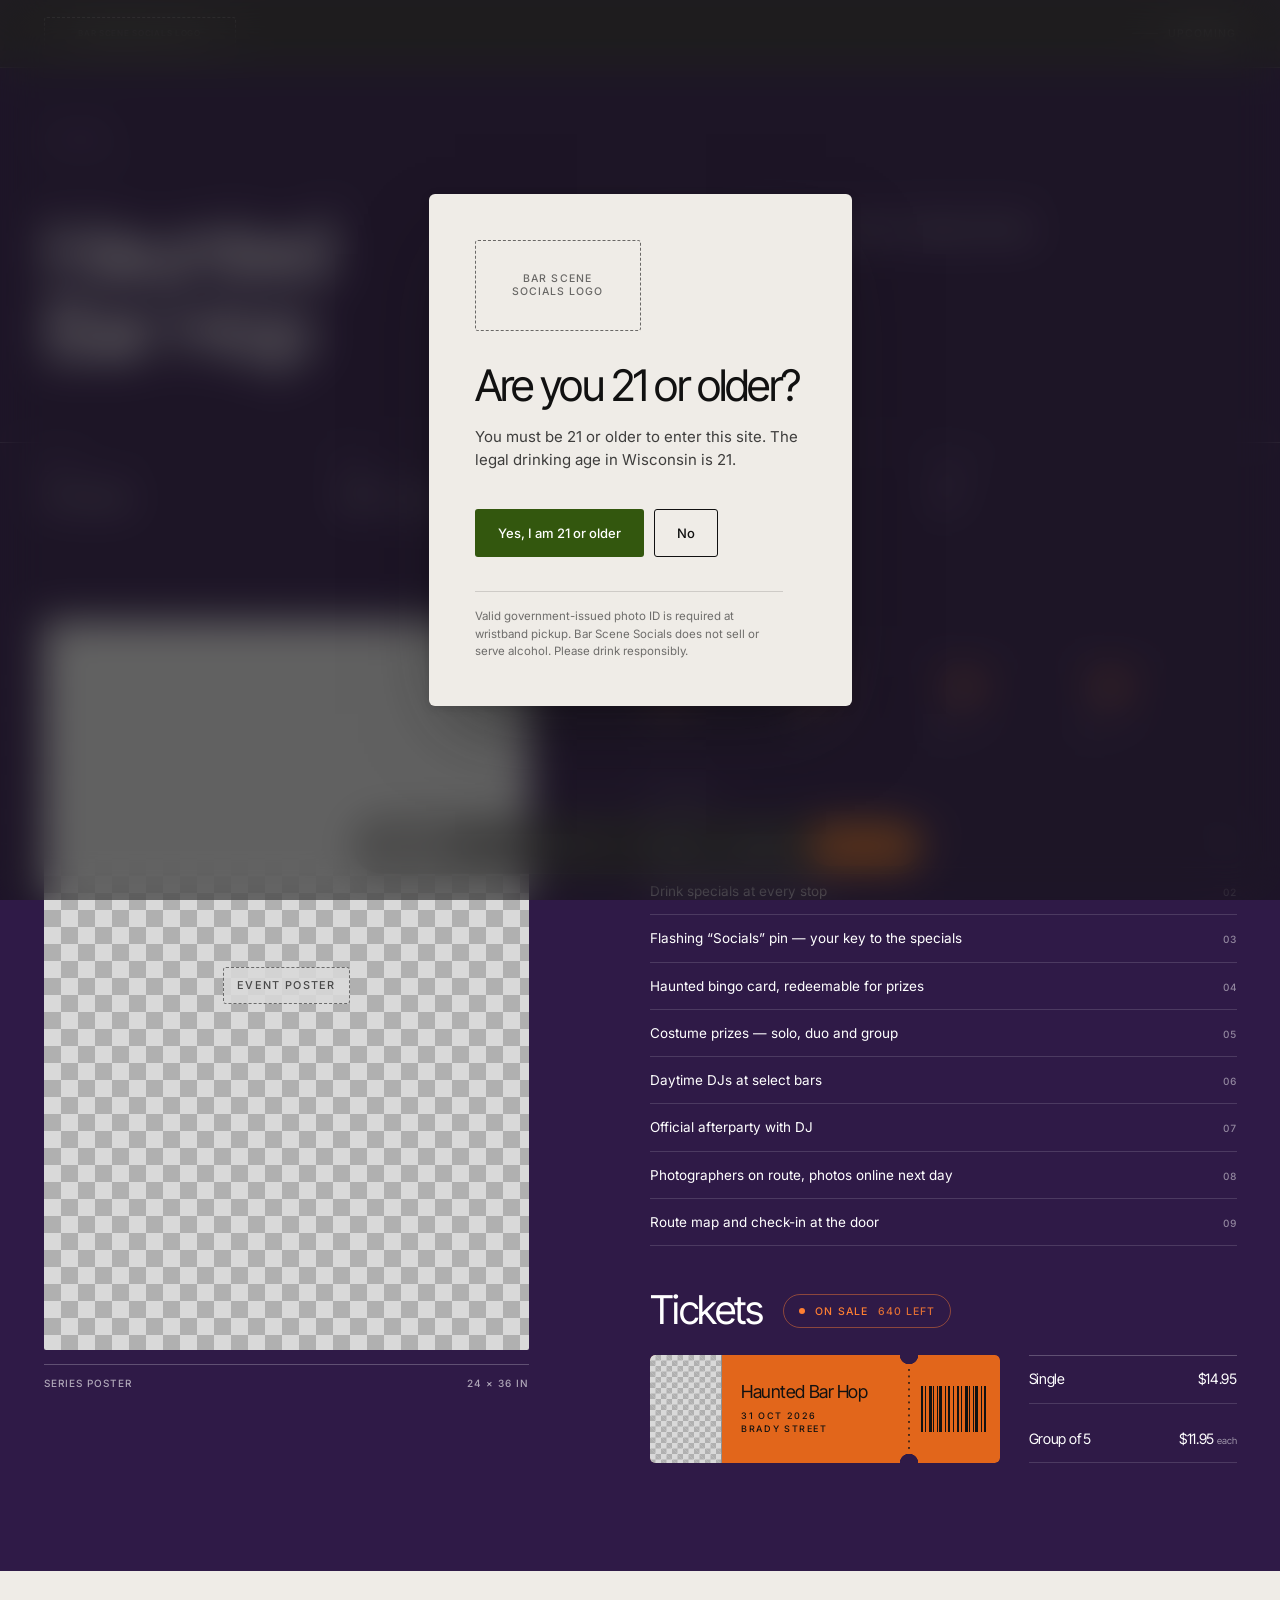
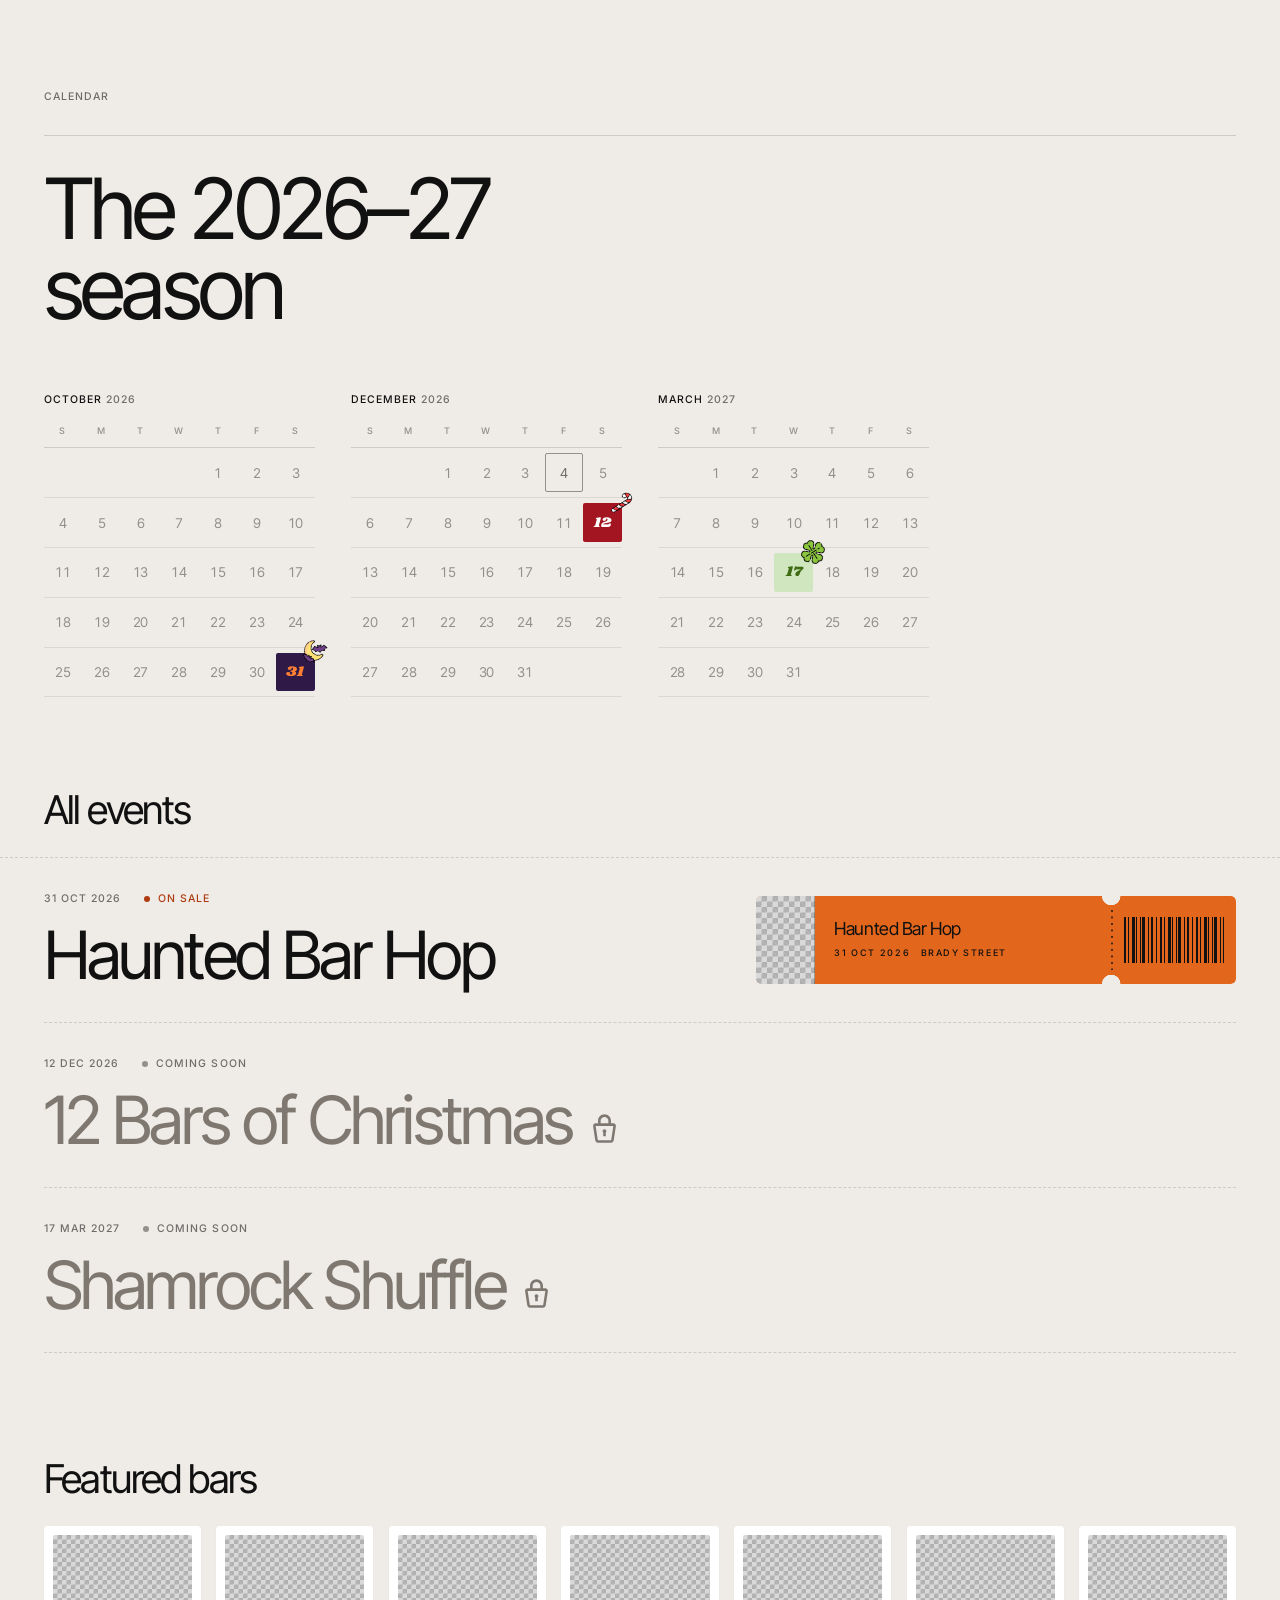
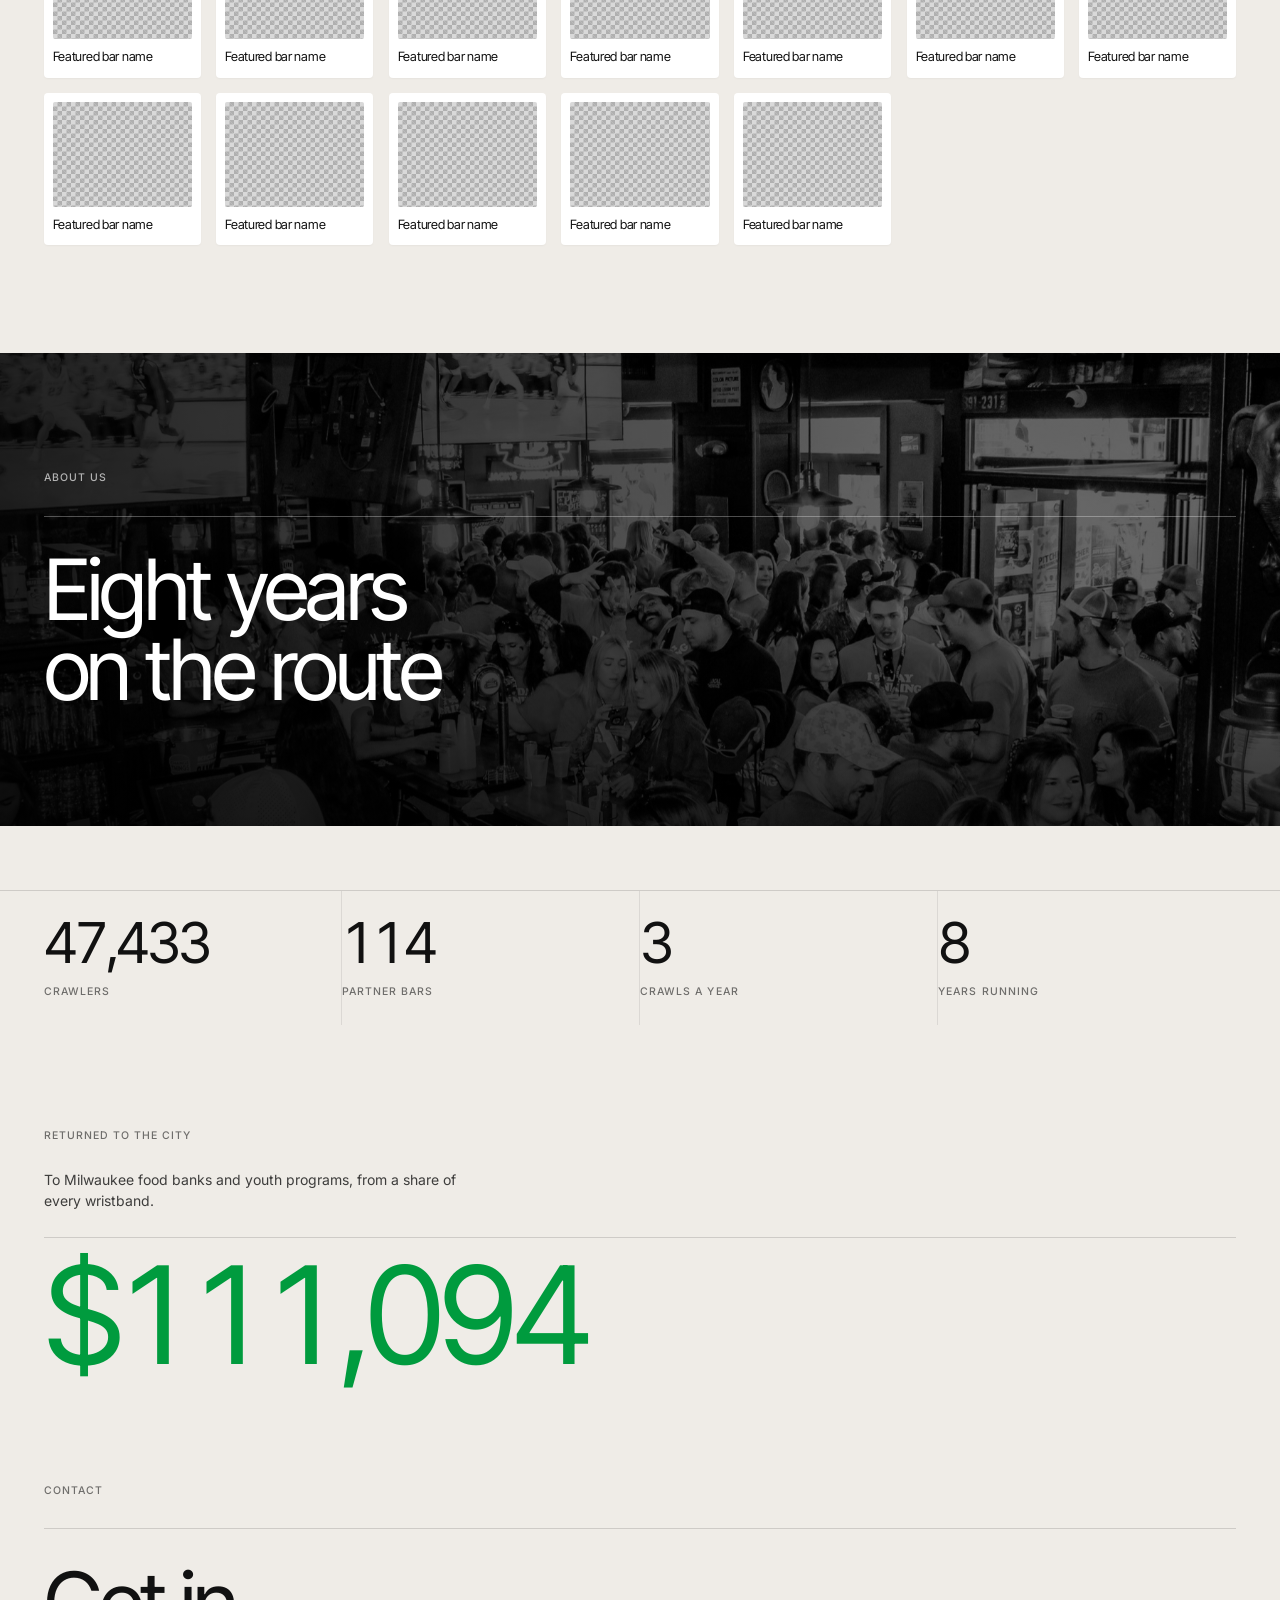
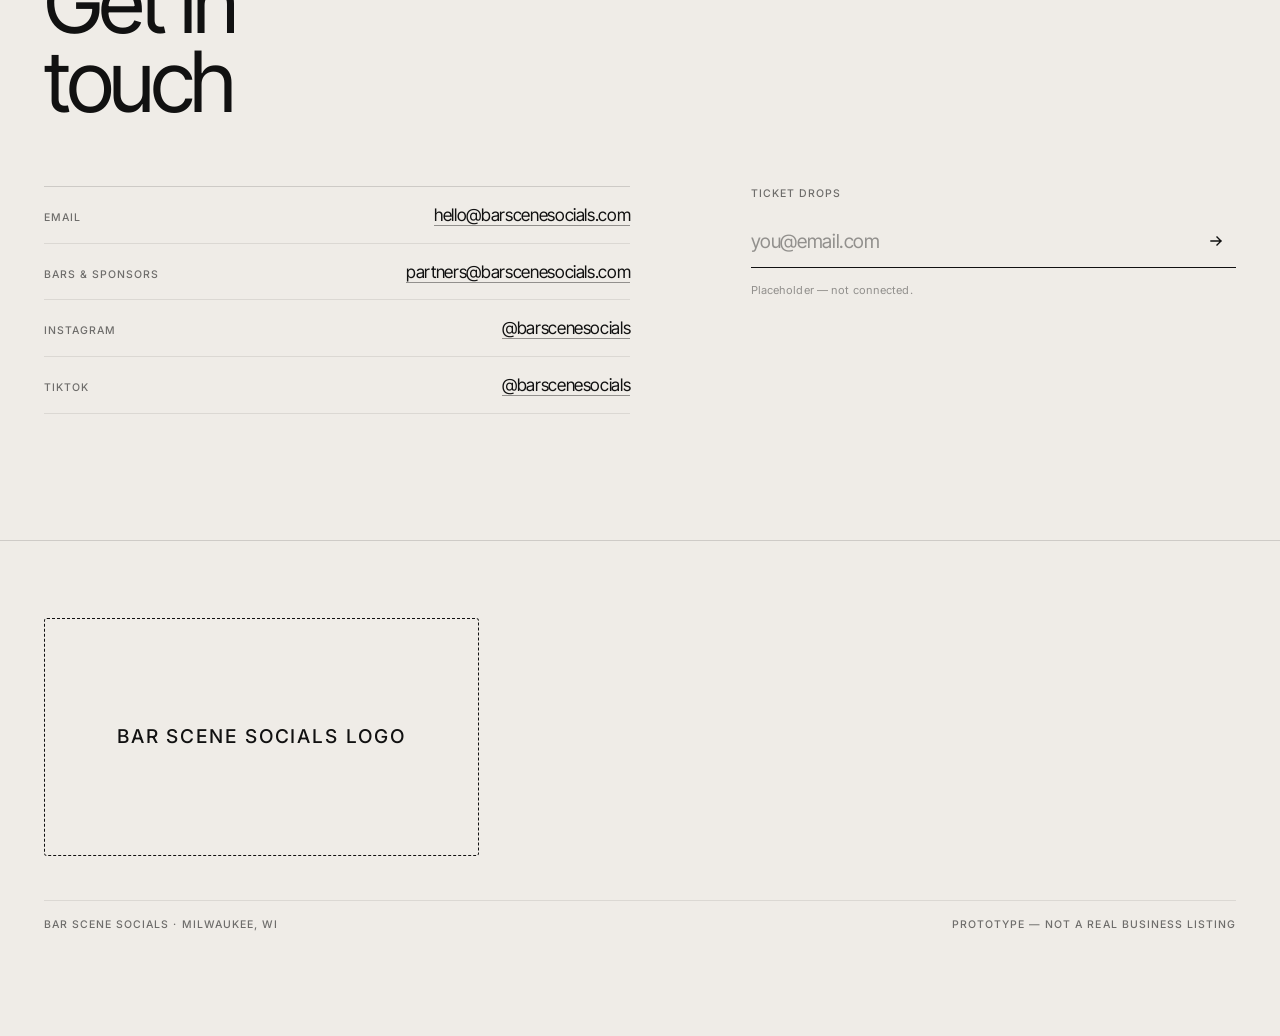
<file: index.html>
<!doctype html>
<html lang="en">
<head>
<meta charset="utf-8" />
<meta name="viewport" content="width=device-width, initial-scale=1, viewport-fit=cover" />
<title>Bar Scene Socials — Milwaukee Bar Crawls</title>
<meta name="description" content="Milwaukee bar crawls. Three a year. One wristband, no cover." />
<meta name="theme-color" content="#EFECE7" />
<link rel="preconnect" href="https://fonts.googleapis.com" />
<link rel="preconnect" href="https://fonts.gstatic.com" crossorigin />
<link href="https://fonts.googleapis.com/css2?family=Inter+Tight:wght@400;500&family=Inter:wght@400;500&family=Shrikhand&display=swap" rel="stylesheet" />
<link rel="stylesheet" href="css/styles.css" />
</head>

<body>

<!-- ══════════════════════════════════════════════════════════════════
     AGE GATE
     An age gate is SELF-DECLARATION, not verification — it carries no
     legal weight on its own, and the FTC's self-regulation reports and
     the Beer Institute / Brewers Association / Wine Institute / DISCUS
     codes treat it as a required industry practice rather than a legal
     control. The real check is photo ID at wristband pickup, which the
     fine print states. Wisconsin's legal drinking age is 21
     (Wis. Stat. ch. 125). Copy is deliberately declarative — playful
     phrasing here defeats the point.
     ══════════════════════════════════════════════════════════════════ -->
<!-- ══════════════════════════ CURSOR ══════════════════════════
     A ring by default; over an event zone the ring recedes and that
     event's mark takes its place. Only mounted on fine pointers, and the
     native cursor is only hidden once JS has taken over — if the script
     never runs you keep the system cursor. -->
<div class="cur" id="cur" aria-hidden="true">
  <span class="cur__ring"></span>
  <span class="cur__dot"></span>
  <span class="cur__art"></span>
</div>

<div class="gate" id="gate" role="dialog" aria-modal="true" aria-labelledby="gateTitle" hidden>
  <div class="gate__panel" id="gatePanel" tabindex="-1">
    <!-- Mark withheld for this presentation — see the note on .logo-ph in
         the stylesheet. The slot keeps the lockup's footprint so the
         composition below it is unchanged. -->
    <div class="logo-ph gate__lockup" role="img" aria-label="Bar Scene Socials logo placeholder">Bar Scene Socials logo</div>

    <div class="gate__ask" id="gateAsk">
      <h2 class="gate__title" id="gateTitle">Are you 21 or older?</h2>
      <p class="gate__body">You must be 21 or older to enter this site. The legal drinking age in Wisconsin is 21.</p>
      <div class="gate__actions">
        <button class="gate__btn gate__btn--yes" type="button" data-gate="yes">Yes, I am 21 or older</button>
        <button class="gate__btn" type="button" data-gate="no">No</button>
      </div>
      <p class="gate__fine">Valid government-issued photo ID is required at wristband pickup. Bar Scene Socials does not sell or serve alcohol. Please drink responsibly.</p>
    </div>

    <div class="gate__denied" id="gateDenied" hidden>
      <h2 class="gate__title">Come back when you&rsquo;re 21.</h2>
      <p class="gate__body">You must be 21 or older to view this site.</p>
      <p class="gate__fine">If you entered your age incorrectly, reload the page to try again.</p>
    </div>
  </div>
</div>

<!-- ══════════════════════════════════════════════════════════════════
     TOP BAR
     Lockup left, live section readout right. The readout is a nav
     component that reports rather than navigates — it names which
     section you are in, so the floating capsule below can stay short.
     ══════════════════════════════════════════════════════════════════ -->
<header class="top">
  <a class="lockup" href="#top" aria-label="Bar Scene Socials — top">
    <span class="logo-ph lockup__ph">Bar Scene Socials logo</span>
  </a>
  <p class="readout" aria-live="polite">
    <span class="readout__rule" aria-hidden="true"></span>
    <span class="readout__label" id="readoutLabel">Index</span>
  </p>
</header>

<!-- ══════════════════════════════════════════════════════════════════
     FLOATING NAV
     A capsule with a sliding indicator that animates between items —
     JS writes --ind-x / --ind-w from the active link's box, so the
     indicator is one element rather than a per-item background. The
     ticket CTA is a separate attached capsule: navigation and action
     are different jobs and shouldn't look identical.
     ══════════════════════════════════════════════════════════════════ -->
<nav class="dock" aria-label="Sections">
  <div class="dock__group" id="dockGroup">
    <span class="dock__ind" aria-hidden="true"></span>
    <a href="#next" data-nav data-flip>Upcoming</a>
    <a href="#calendar" data-nav data-flip>Calendar</a>
    <a href="#bars" data-nav data-flip>Bars</a>
    <a href="#about" data-nav data-flip>About us</a>
    <a href="#contact" data-nav data-flip>Contact</a>
  </div>
  <a class="dock__cta" href="#tickets" data-flip="barcode">Get tickets</a>
</nav>

<main id="top">

<!-- ══════════════════════════ UPCOMING ══════════════════════════ -->
<section class="sec sec--feature" id="next" data-label="Upcoming" data-cursor="bats">

  <!-- Weather. Two strikes, each a pair: a wash anchored on that bolt's
       head, and the bolt itself, drawn as a stroke in the same language as
       every rule on the page rather than as a filled cartoon. The bolt
       alone is a graphic; the wash is what gives the light a source and
       makes the pair read as weather.

       A leans right and short, B leans left and long, so the pair never
       reads as one drawing mirrored. B fires 180ms after A: close enough
       to be the same storm, far enough apart to be two strikes.

       Everything sits behind the content and animates opacity only, and
       the cycle is started by the section entering view so a strike is
       never something you scrolled past. -->
  <div class="storm" aria-hidden="true">
    <span class="storm__wash storm__wash--a"></span>
    <!-- Head and tail run past the viewBox so each strike is cut by the
         box rather than starting and stopping in mid-air. -->
    <svg class="storm__bolt storm__bolt--a" viewBox="0 0 150 330" fill="none" stroke="#fff"
         stroke-linejoin="miter" stroke-linecap="square" aria-hidden="true">
      <path d="M112 -6 L34 128 L86 128 L26 336" stroke-width="7"   vector-effect="non-scaling-stroke" />
      <path d="M70 208 L126 264"                stroke-width="3.2" vector-effect="non-scaling-stroke" />
    </svg>

    <span class="storm__wash storm__wash--b"></span>
    <!-- B runs down the left side to about where the poster starts, with
         three kinks instead of one so the two strikes read as different
         weather rather than the same asset flipped. -->
    <svg class="storm__bolt storm__bolt--b" viewBox="0 0 130 520" fill="none" stroke="#fff"
         stroke-linejoin="miter" stroke-linecap="square" aria-hidden="true">
      <path d="M16 -10 L74 176 L34 176 L96 400 L58 400 L106 530" stroke-width="8"   vector-effect="non-scaling-stroke" />
      <path d="M52 300 L10 358"                                  stroke-width="3.4" vector-effect="non-scaling-stroke" />
    </svg>
  </div>

  <header class="sec__head sec__head--split grid">
    <p class="label sec__kicker">Upcoming</p>
    <span class="sec__rule" aria-hidden="true"></span>
    <h2 class="sec__title">Haunted<br />Bar Hop</h2>
    <div class="sec__aside">
      <p class="sec__lead">The only Halloween crawl on Brady Street.</p>
      <a class="jump" href="#tickets">
        <span>Get tickets</span>
        <svg viewBox="0 0 16 16" aria-hidden="true"><path d="M8 2.5v11M3.5 9 8 13.5 12.5 9"/></svg>
      </a>
    </div>
  </header>

  <!-- The facts, immediately under the name they belong to. -->
  <dl class="strip">
    <div><dt>Date</dt><dd>31 Oct 2026</dd></div>
    <div><dt>Time</dt><dd>3PM &mdash; Close</dd></div>
    <div><dt>Route</dt><dd>Brady Street</dd></div>
    <div><dt>Bars</dt><dd>16</dd></div>
  </dl>

  <div class="grid next__body">
    <!-- The event poster. 2:3, the same trim every crawl will use, so the
         series reads as a set when they're up around the city. -->
    <figure class="poster">
      <div class="poster__sheet">
        <div class="plate" aria-hidden="true"></div>
        <span class="poster__ph">Event poster</span>
      </div>
      <figcaption class="poster__cap">
        <span>Series poster</span><span>24 × 36 in</span>
      </figcaption>
    </figure>

    <div class="next__side">
      <p class="label">Starts in</p>
      <div class="clock" data-countdown="2026-10-31T15:00:00">
        <div><b class="cd__d">00</b><span>Days</span></div>
        <div><b class="cd__h">00</b><span>Hrs</span></div>
        <div><b class="cd__m">00</b><span>Min</span></div>
        <div><b class="cd__s">00</b><span>Sec</span></div>
      </div>

      <p class="label">Included</p>
      <ul class="rows">
        <li><span>No cover at any bar on the route</span><i>01</i></li>
        <li><span>Drink specials at every stop</span><i>02</i></li>
        <li><span>Flashing &ldquo;Socials&rdquo; pin — your key to the specials</span><i>03</i></li>
        <li><span>Haunted bingo card, redeemable for prizes</span><i>04</i></li>
        <li><span>Costume prizes — solo, duo and group</span><i>05</i></li>
        <li><span>Daytime DJs at select bars</span><i>06</i></li>
        <li><span>Official afterparty with DJ</span><i>07</i></li>
        <li><span>Photographers on route, photos online next day</span><i>08</i></li>
        <li><span>Route map and check-in at the door</span><i>09</i></li>
      </ul>

      <!-- The nav's ticket CTA lands here rather than at the top of the
           section — it's an action, so it should arrive at the action. -->
      <div class="ticket__head-row" id="tickets">
        <h3 class="subhead">Tickets</h3>

        <!-- Release stage is derived from what's left, not hard-coded:
             800 or fewer → going fast, 300 or fewer → last chance, 0 → out.
             Change data-remaining and the chip follows. -->
        <p class="tstat" data-remaining="640" aria-live="polite">
          <span class="tstat__dot" aria-hidden="true"></span>
          <span class="tstat__label">Register</span>
          <span class="tstat__count"></span>
        </p>
      </div>

      <!-- Ticket and prices sit side by side wherever the column is wide
           enough to hold both, and the prices drop underneath when it is
           not. Flexbox decides that from the real measurements rather
           than a viewport breakpoint — this column is 6 of 12 on a wide
           screen and 12 of 12 on a narrow one, so a width query would be
           asking about the wrong box. -->
      <div class="buy">
        <a class="ticket" href="#" onclick="return false;">
          <!-- The rail carries the poster at the series trim, so the
               ticket shows the object it admits you to. -->
          <span class="ticket__rail" aria-hidden="true"></span>
          <span class="ticket__main">
            <span class="ticket__label">Haunted Bar Hop</span>
            <!-- Two facts, each its own element, so a narrow ticket breaks
                 between them rather than through the middle of one. -->
            <span class="ticket__meta">
              <span>31 Oct 2026</span>
              <span>Brady Street</span>
            </span>
          </span>
          <span class="ticket__stub" aria-hidden="true">
            <span class="ticket__code"></span>
          </span>
        </a>

        <dl class="spec price">
          <div><dt>Single</dt><dd>$14.95</dd></div>
          <div><dt>Group of 5</dt><dd>$11.95 <i>each</i></dd></div>
        </dl>
      </div>
    </div>
  </div>
</section>

<!-- ══════════════════════════ CALENDAR ══════════════════════════ -->
<section class="sec" id="calendar" data-label="Calendar">
  <header class="sec__head grid">
    <p class="label sec__kicker">Calendar</p>
    <span class="sec__rule" aria-hidden="true"></span>
    <h2 class="sec__title">The 2026&ndash;27<br />season</h2>
  </header>

  <!-- The season, drawn. Only the months that carry a crawl are printed —
       three of them out of eighteen — because a full run of months would
       be almost entirely empty squares, and empty squares are the thing a
       three-event calendar has too many of.

       Built in JS from one list (SEASON, in js/app.js): add a crawl and
       its month appears, correctly aligned, with no dates to type. The
       announced list below is the same information in plain markup, so
       nothing is lost if the script never runs. -->
  <div class="months" id="months"></div>

  <!-- Every crawl in the season, in order. One row each: these are
       announcements, not offers — the only one with anything to sell has a
       whole section of its own above, and these rows stay deliberately
       inert rather than pretending to be links. The state chip is the only
       thing that separates them. -->
  <h3 class="subhead subhead--over">All events</h3>
  <!-- Each row carries its event's ground and its weather, revealed on
       hover. The three effects deliberately use three different motion
       languages — a FLASH, a FALL and a SWEEP — so the set reads as three
       events rather than one effect in three colours.

       Everything inside .cal__fx is decoration: aria-hidden, pointer-inert,
       and animating nothing until the row is actually hovered. -->
  <ol class="cal">
    <li id="e-haunted" data-cursor="bats" data-fx="storm">
      <!-- Weather: the Upcoming panel's storm, same drawing and same
           two-strike rhythm, at row scale. Both bolts sit in the right
           half — in the panel B runs down the far left, which here would
           put a white stroke straight through the headline. -->
      <span class="cal__fx" aria-hidden="true">
        <span class="fx__wash fx__wash--a"></span>
        <svg class="fx__bolt fx__bolt--a" viewBox="0 0 150 330" fill="none" stroke="#fff"
             stroke-linejoin="miter" stroke-linecap="square">
          <path d="M112 -6 L34 128 L86 128 L26 336" stroke-width="7"   vector-effect="non-scaling-stroke" />
          <path d="M70 208 L126 264"                stroke-width="3.2" vector-effect="non-scaling-stroke" />
        </svg>

        <span class="fx__wash fx__wash--b"></span>
        <svg class="fx__bolt fx__bolt--b" viewBox="0 0 130 520" fill="none" stroke="#fff"
             stroke-linejoin="miter" stroke-linecap="square">
          <path d="M16 -10 L74 176 L34 176 L96 400 L58 400 L106 530" stroke-width="8"   vector-effect="non-scaling-stroke" />
          <path d="M52 300 L10 358"                                  stroke-width="3.4" vector-effect="non-scaling-stroke" />
        </svg>
      </span>
      <!-- This row is the only one with something to sell, so it is the
           only one carrying the object that sells it. The lede is wrapped
           so the row can put the ticket beside it; the other two rows have
           nothing to sit next to and keep the simpler markup. -->
      <span class="cal__lede">
        <span class="cal__eyebrow">
          <span class="cal__date label">31 Oct 2026</span>
          <span class="cal__state cal__state--live"><i aria-hidden="true"></i>On sale</span>
        </span>
        <span class="cal__name">Haunted Bar Hop</span>
      </span>

      <!-- The same ticket as the Upcoming panel, at a smaller --tk-h. It
           is on at rest as well as on hover, because it is the row's
           reason to exist rather than a flourish over it — and unlike the
           announcement rows around it, it goes somewhere. -->
      <a class="ticket cal__ticket" href="#tickets" aria-label="Get tickets for Haunted Bar Hop">
        <span class="ticket__rail" aria-hidden="true"></span>
        <span class="ticket__main">
          <span class="ticket__label">Haunted Bar Hop</span>
          <span class="ticket__meta">
            <span>31 Oct 2026</span>
            <span>Brady Street</span>
          </span>
        </span>
        <span class="ticket__stub" aria-hidden="true">
          <span class="ticket__code"></span>
        </span>
      </a>
    </li>
    <li id="e-christmas" data-cursor="candy-cane" data-fx="snow">
      <!-- Weather: three parallax layers of falling snow. No particles —
           each layer is ONE element carrying a tiled dot field, so the
           whole storm is three composited layers translating. -->
      <span class="cal__fx" aria-hidden="true">
        <span class="fx__snow fx__snow--far"></span>
        <span class="fx__snow fx__snow--mid"></span>
        <span class="fx__snow fx__snow--near"></span>
      </span>
      <span class="cal__eyebrow">
        <span class="cal__date label">12 Dec 2026</span>
        <span class="cal__state"><i aria-hidden="true"></i>Coming soon</span>
      </span>
      <!-- The padlock rides the name's baseline and is sized in em, so it
           tracks the headline at every viewport. It marks the two crawls
           that are not on sale yet; Haunted Bar Hop has none because its
           tickets are live. -->
      <span class="cal__name">12 Bars of Christmas<i class="cal__lock" aria-hidden="true"></i></span>
    </li>
    <li id="e-shamrock" data-cursor="clover" data-fx="prism">
      <!-- Weather: one broad band of refracted light crossing the row,
           left to right, with a small pull-back as it passes the middle. -->
      <span class="cal__fx" aria-hidden="true">
        <span class="fx__prism"></span>
      </span>
      <span class="cal__eyebrow">
        <span class="cal__date label">17 Mar 2027</span>
        <span class="cal__state"><i aria-hidden="true"></i>Coming soon</span>
      </span>
      <span class="cal__name">Shamrock Shuffle<i class="cal__lock" aria-hidden="true"></i></span>
    </li>
  </ol>
</section>

<!-- ══════════════════════════ BARS ══════════════════════════
     The route, as a wall of venues. Every card is a placeholder: the
     photograph is the same checker the poster slots use, and the name is
     literal placeholder copy. Written out flat rather than generated,
     because this is the one block on the page whose content is a real
     list somebody will sit down and type — a dozen names is an hour in
     this file and nothing to learn first.

     No count in the headline, deliberately: the grid is auto-filled, so
     bars can be added or cut by adding or deleting an <li> and nothing
     else on the page has to agree with the new number.                 -->
<section class="sec" id="bars" data-label="Bars">
  <!-- Set as a subhead on the page margin, the same treatment as the
       calendar's "All events" — not the kicker-rule-and-display-title a
       section head normally gets. This block is a wall of like things
       under a name, which is exactly what that heading introduces too. -->
  <h2 class="subhead subhead--over">Featured bars</h2>

  <!-- Inert on purpose, like the two announcement rows in the calendar.
       These do not go anywhere yet, and a card that looks clickable and
       is not is worse than one that never offered.

       The <li> and the .bar__card inside it are TWO elements on purpose.
       The reveal animates the <li>'s transform and finishes on
       `transform:none`; the tilt animates a transform too. One element
       could only have one of them, and the reveal's rule is the more
       specific of the two, so it silently won and the tilt did nothing.
       Do not flatten these back into one element. -->
  <ul class="bars">
      <li class="bar">
        <span class="bar__card">
          <span class="bar__shot" aria-hidden="true"></span>
          <span class="bar__name">Featured bar name</span>
        </span>
      </li>
      <li class="bar">
        <span class="bar__card">
          <span class="bar__shot" aria-hidden="true"></span>
          <span class="bar__name">Featured bar name</span>
        </span>
      </li>
      <li class="bar">
        <span class="bar__card">
          <span class="bar__shot" aria-hidden="true"></span>
          <span class="bar__name">Featured bar name</span>
        </span>
      </li>
      <li class="bar">
        <span class="bar__card">
          <span class="bar__shot" aria-hidden="true"></span>
          <span class="bar__name">Featured bar name</span>
        </span>
      </li>
      <li class="bar">
        <span class="bar__card">
          <span class="bar__shot" aria-hidden="true"></span>
          <span class="bar__name">Featured bar name</span>
        </span>
      </li>
      <li class="bar">
        <span class="bar__card">
          <span class="bar__shot" aria-hidden="true"></span>
          <span class="bar__name">Featured bar name</span>
        </span>
      </li>
      <li class="bar">
        <span class="bar__card">
          <span class="bar__shot" aria-hidden="true"></span>
          <span class="bar__name">Featured bar name</span>
        </span>
      </li>
      <li class="bar">
        <span class="bar__card">
          <span class="bar__shot" aria-hidden="true"></span>
          <span class="bar__name">Featured bar name</span>
        </span>
      </li>
      <li class="bar">
        <span class="bar__card">
          <span class="bar__shot" aria-hidden="true"></span>
          <span class="bar__name">Featured bar name</span>
        </span>
      </li>
      <li class="bar">
        <span class="bar__card">
          <span class="bar__shot" aria-hidden="true"></span>
          <span class="bar__name">Featured bar name</span>
        </span>
      </li>
      <li class="bar">
        <span class="bar__card">
          <span class="bar__shot" aria-hidden="true"></span>
          <span class="bar__name">Featured bar name</span>
        </span>
      </li>
      <li class="bar">
        <span class="bar__card">
          <span class="bar__shot" aria-hidden="true"></span>
          <span class="bar__name">Featured bar name</span>
        </span>
      </li>
  </ul>
</section>

<!-- ══════════════════════════ ABOUT US ══════════════════════════ -->
<section class="sec" id="about" data-label="About us">
  <!-- The crowd photograph, which used to open the page, now belongs to
       the section it actually evidences: eight years of these nights. It
       runs full-bleed with the section's own head laid over it, white on
       the plate. -->
  <div class="record">
    <div class="record__media" aria-hidden="true"></div>
    <header class="sec__head grid record__head">
      <p class="label sec__kicker">About us</p>
      <span class="sec__rule" aria-hidden="true"></span>
      <h2 class="sec__title">Eight years<br />on the route</h2>
    </header>
  </div>

  <dl class="figs">
    <div><dt data-count-to="50000" data-count-suffix="+">0</dt><dd>Crawlers</dd></div>
    <div><dt data-count-to="120" data-count-suffix="+">0</dt><dd>Partner bars</dd></div>
    <div><dt data-count-to="3">0</dt><dd>Crawls a year</dd></div>
    <div><dt data-count-to="8">0</dt><dd>Years running</dd></div>
  </dl>

  <div class="grid give">
    <p class="label give__label">Returned to the city</p>
    <p class="give__cap">To Milwaukee food banks and youth programs, from a share of every wristband.</p>
    <p class="give__num">$<span data-count-to="123000" data-count-suffix="+">0</span></p>
  </div>
</section>

<!-- ══════════════════════════ CONTACT ══════════════════════════ -->
<section class="sec" id="contact" data-label="Contact">
  <header class="sec__head grid">
    <p class="label sec__kicker">Contact</p>
    <span class="sec__rule" aria-hidden="true"></span>
    <h2 class="sec__title">Get in<br />touch</h2>
  </header>

  <div class="grid contact__body">
    <dl class="spec">
      <div><dt>Email</dt><dd><a href="#" onclick="return false;">hello@barscenesocials.com</a></dd></div>
      <div><dt>Bars &amp; sponsors</dt><dd><a href="#" onclick="return false;">partners@barscenesocials.com</a></dd></div>
      <div><dt>Instagram</dt><dd><a href="#" onclick="return false;">@barscenesocials</a></dd></div>
      <div><dt>TikTok</dt><dd><a href="#" onclick="return false;">@barscenesocials</a></dd></div>
    </dl>

    <form class="sub" onsubmit="return false;" aria-label="Email signup — placeholder">
      <p class="label">Ticket drops</p>
      <div class="sub__field">
        <input type="email" placeholder="you@email.com" aria-label="Email address" />
        <button type="submit" aria-label="Subscribe">
          <svg viewBox="0 0 16 16" aria-hidden="true"><path d="M3 8h10M9 4l4 4-4 4"/></svg>
        </button>
      </div>
      <p class="note">Placeholder — not connected.</p>
    </form>
  </div>
</section>

</main>

<!-- ══════════════════════════ FOOTER ══════════════════════════ -->
<footer class="foot">
  <div class="logo-ph foot__mark" role="img" aria-label="Bar Scene Socials logo placeholder">Bar Scene Socials logo</div>
  <div class="foot__meta">
    <span class="label">Bar Scene Socials · Milwaukee, WI</span>
    <span class="label">Prototype — not a real business listing</span>
  </div>
</footer>

<script src="js/app.js"></script>
</body>
</html>
</file>
<file: css/styles.css>
/* ═══════════════════════════════════════════════════════════════════
   BAR SCENE SOCIALS
   ───────────────────────────────────────────────────────────────────
   Paper, ink, and one orange. Everything else is grid, hairline and space.

   COLOUR BUDGET — three colours, each with one job. Nothing else on the
   page is coloured at all.

     ORANGE the transaction, and the crawl it belongs to. The countdown,
            the release chip, the ticket, the "Get tickets" link, the dock
            CTA, the calendar's on-sale row.
            It is ONE HUE AT THREE STOPS, not three oranges — see the
            --orange block below. The stop is chosen by the ground it
            lands on, never by taste.
     PLUM   the Upcoming panel. One section, edge to edge, nowhere else.
     VOLT   the amount returned to the city. One figure, forever.

   Plus the three EVENT colours, which are the crawls' own and are spent
   only where a specific crawl is being named — the calendar's marked
   days and its hovered rows. One of them has escaped that rule on
   purpose: the Shamrock Shuffle's green carries the age gate's primary
   action, which is the only filled button on the site that is not a
   transaction. See --shamrock.

   The brand red that used to hold the first slot is retired with the
   mark it belonged to; --red survives as a name pointing at the orange
   so the components that spend it still read as "the transaction".

   Two things sit outside that budget on purpose, and both are declared
   here rather than discovered later:

     WHITE  the lightning over the Upcoming panel. Light, not pigment —
            it exists for about a third of a second at a time and paints
            nothing that is still there afterwards.
     MARKS  the three event stickers on the calendar's marked days, which
            are the cursor art reused. Deliberately small: an accent on a
            monochrome grid, not a palette. If they ever start reading as
            colour on the page, they are the first thing to cut.

   Before adding anything else — or a red that isn't brand or transaction
   — check whether an existing colour already carries the idea.

   BRAND FACE — Shrikhand is set on the calendar's marked-day numerals
   and nowhere else as live text. It used to carry two words of the hero
   headline as well; the hero is gone and the lockups are placeholders in
   this build, so those three numerals are now the only place the brand's
   own face appears. Spend it there and nowhere else.
   ═══════════════════════════════════════════════════════════════════ */

:root{
  --paper:    #EFECE7;
  --ink:      #111111;
  --ink-80:   rgba(17,17,17,.80);
  --ink-58:   rgba(17,17,17,.58);
  --ink-42:   rgba(17,17,17,.42);
  --rule:     rgba(17,17,17,.15);
  --rule-soft:rgba(17,17,17,.09);
  /* Not-yet-available. Warm rather than neutral so it sits in the paper's
     own family instead of reading as a grey pasted onto it, and dark
     enough to clear 3:1 on paper (3.70:1) — a disabled state still has to
     be readable, or it is a broken state. Carried by the two headlines
     that are not on sale and by the padlock that says so. */
  --mute:     #7E7871;
  /* The brand red is retired. It had two jobs — the cherry, and the
     transaction — and the cherry is gone from this build, so the only
     thing left for it to carry is the transaction, which now belongs to
     the crawl's own orange. Kept as a named token rather than find-and-
     replaced, because every component that spends it is still spending
     "the transaction colour" and should keep saying so.

     It points at the DEEP stop, not the bright one: --red is spent on
     paper (the calendar's On-sale chip) where 10.5px of #FF7F32 measures
     2.14:1. #AE3A10 measures 5.22:1. The plum panel and the hovered
     calendar rows re-point it to the bright stop below, where the ground
     is dark and the requirement inverts. */
  --red:      var(--orange);

  /* ── The crawl's orange ──────────────────────────────────────────
     ONE HUE AT THREE STOPS, and which stop a thing takes is decided by
     the ground it lands on and the job it does — never by taste.

       --orange-lit  #FF7F32. The true orange, and the one the whole
                     palette is named from. Two jobs: accents drawn on a
                     dark ground (6.13:1 on the plum), and THE HOVER
                     STATE OF EVERY ORANGE BUTTON.
       --orange-fill #E2661B. The same hue, one shade down. This is what
                     every orange button and the ticket wear AT REST.
       --orange      #AE3A10. The deep stop, for orange that has to be
                     legible as small type ON PAPER — the calendar's
                     on-sale chip, and the border under a button whose
                     fill is too light to define its own edge.

     WHY REST IS DARKER THAN HOVER, rather than the other way round.
     The old scheme lifted a dark fill to a slightly lighter one, and it
     had to: white type sat on these buttons, and white sets a ceiling on
     how light the orange can get before it fails. The type is black now,
     which removes the ceiling entirely and inverts the whole problem —
     a lighter orange is MORE legible, not less. So the interaction can
     do the obvious thing and light up toward the real colour instead of
     nudging around underneath it.

     Both stops are measured against the black they carry, and both
     improve on hover rather than trading legibility for emphasis:
       #E2661B  5.58:1  at rest
       #FF7F32  7.55:1  hovered      — a 42% lift in luminance, which is
     a change you feel across a 24px dock pill, not just on a 480px
     ticket.

     The plum is the one ground on the site that leaves paper, and what
     it leaves paper for is night.                                       */
  --plum:        #2F1A47;

  /* ── The Shamrock Shuffle's green ────────────────────────────────
     Declared here rather than only inside the event palettes because the
     age gate's primary action now wears it, which puts it on the page
     before any event does. `[data-fx="prism"]` draws its --ev-fg from
     this same token, so the crawl and the button can never drift apart.

     --shamrock      #3F6B12. The true green, and the HOVER state — the
                     same "hover lights up to the real colour" move the
                     orange buttons make.
     --shamrock-fill #33570E. One stop down, worn AT REST.

     THE TYPE ON THIS ONE IS WHITE, not black, and that is forced rather
     than chosen: black measures 3.01:1 on #3F6B12 and fails. White
     measures 8.36:1 at rest and 6.32:1 hovered. So unlike the orange
     buttons — where hover gets brighter AND more legible — this one
     trades a little contrast for the lift. Both ends clear AA
     comfortably, which is what makes the trade affordable. */
  --shamrock:      #3F6B12;
  --shamrock-fill: #33570E;

  --orange:      #AE3A10;
  --orange-fill: #E2661B;
  --orange-lit:  #FF7F32;
  /* One figure only — the amount returned. Electric, but pulled back
     from #00C24E, which measured 2.02:1 on paper. This is 3.10:1, which
     clears the large-text minimum while still reading as voltage. */
  --volt:     #009B3E;

  --f-display:'Inter Tight', 'Helvetica Neue', Helvetica, Arial, sans-serif;
  --f-ui:     'Inter', 'Helvetica Neue', Helvetica, Arial, sans-serif;
  --f-brand:  'Shrikhand', Georgia, serif;

  /* Page margin and the 12-column grid everything hangs off. */
  --m:   clamp(18px, 3.4vw, 62px);
  --gap: clamp(12px, 1.5vw, 26px);

  --top-h: 68px;

  --ease: cubic-bezier(.22,1,.36,1);
}

*,*::before,*::after{ box-sizing:border-box; }

html{ background:var(--paper); scroll-behavior:smooth; -webkit-text-size-adjust:100%; }
body{
  margin:0;
  background:var(--paper);
  color:var(--ink);
  font-family:var(--f-ui);
  font-size:clamp(14px,.95vw,16px);
  line-height:1.5;
  overflow-x:hidden;
  -webkit-font-smoothing:antialiased;
  text-rendering:optimizeLegibility;
}
a{ color:inherit; text-decoration:none; }
::selection{ background:var(--ink); color:var(--paper); }

/* ── The grid ─────────────────────────────────────────────────────── */
.grid{
  display:grid;
  grid-template-columns:repeat(12, minmax(0,1fr));
  gap:var(--gap);
  padding-inline:var(--m);
}

/* ── Type ─────────────────────────────────────────────────────────── */
/* One label style, used everywhere something needs naming. Small, medium
   weight, wide tracking — the counterweight that lets the headlines run
   as large and as tight as they do. */
.label{
  font-family:var(--f-ui);
  font-size:10.5px;
  font-weight:500;
  letter-spacing:.1em;
  text-transform:uppercase;
  color:var(--ink-58);
  margin:0;
}

h1,h2,h3{
  font-family:var(--f-display);
  font-weight:400;
  letter-spacing:-.035em;
  line-height:.94;
  margin:0;
  text-wrap:balance;
}

/* One step down from .sec__title, for the parts of a section that are
   their own thing rather than the section itself — the ticket offer, the
   full event list. Shared so the two can never drift apart. */
.subhead{
  font-family:var(--f-display); font-weight:400;
  font-size:clamp(28px,3.1vw,50px);
  line-height:.95; letter-spacing:-.04em;
  margin:0;
}

.note{
  font-size:11px;
  color:var(--ink-42);
  margin:14px 0 0;
  letter-spacing:.01em;
}

/* ═══════════════════════════════════════════════════════════════════
   CURSOR
   ───────────────────────────────────────────────────────────────────
   Three states, one element:

     default      a hairline ring — the same drawing language as every
                  rule on the page, just closed into a circle
     event zone   the ring recedes and that crawl's mark takes over,
                  angled like a cursor rather than sitting upright
     interactive  whichever is showing grows and leans further

   The native cursor is hidden by a class JS adds to <html>, never by the
   stylesheet alone — if the script fails you keep the system cursor
   instead of losing the pointer entirely.
   ═══════════════════════════════════════════════════════════════════ */
.cur{
  position:fixed; top:0; left:0; z-index:300;
  pointer-events:none;
  opacity:0;
  transition:opacity .25s var(--ease);
  will-change:transform;
}
.cur.is-live{ opacity:1; }
html.has-cur, html.has-cur *{ cursor:none !important; }

.cur__ring,
.cur__dot,
.cur__art{
  position:absolute; top:0; left:0;
  transform-origin:50% 50%;
}

/* Ring + dot, drawn in ink with a light halo on both sides of the stroke.
   That sandwich is what lets ONE drawing read on paper, butter, ink and
   photography with no per-section override.

   It replaces mix-blend-mode:difference, which was doing nothing here: the
   cursor is positioned with a transform and carries will-change, both of
   which make it a stacking context, and a stacking context isolates its
   descendants' blending — so the ring was compositing against the
   cursor's own empty box and staying pure white on pale paper. */
.cur__ring{
  width:30px; height:30px; margin:-15px 0 0 -15px;
  border:2px solid var(--ink);
  border-radius:50%;
  box-shadow:0 0 0 1.25px rgba(255,255,255,.62),
             inset 0 0 0 1.25px rgba(255,255,255,.62);
  transition:width .32s var(--ease), height .32s var(--ease),
             margin .32s var(--ease), opacity .28s var(--ease),
             border-width .28s var(--ease);
}
.cur__dot{
  width:7px; height:7px; margin:-3.5px 0 0 -3.5px;
  border-radius:50%;
  background:var(--ink);
  box-shadow:0 0 0 1.5px rgba(255,255,255,.7);
  transition:opacity .22s var(--ease), transform .3s var(--ease);
}

/* Interactive: the ring opens up and the dot gets out of its way, so the
   pointer reads as reaching for something rather than resting. */
.cur.is-hot .cur__ring{
  width:58px; height:58px; margin:-29px 0 0 -29px;
  border-width:1.5px;
}
.cur.is-hot .cur__dot{ opacity:0; transform:scale(.4); }

/* ── Event marks ──
   Rotated anticlockwise and hung down-right of the hotspot so the mark
   sits where a cursor's blade would, not centred on the point like a
   sticker. */
.cur__art{
  width:46px; height:46px;
  margin:-4px 0 0 -6px;
  background-position:center;
  background-repeat:no-repeat;
  background-size:contain;
  opacity:0;
  transform:rotate(-20deg) scale(.7);
  transform-origin:14% 14%;
  transition:opacity .26s var(--ease), transform .38s var(--ease);
}
.cur[data-cursor] .cur__art{ opacity:1; transform:rotate(-20deg) scale(1); }
/* The ring steps aside when a mark is showing — two cursors at once is
   just clutter — but the dot stays as the actual point of contact. */
.cur[data-cursor] .cur__ring{ opacity:0; }
.cur[data-cursor].is-hot .cur__art{ transform:rotate(-30deg) scale(1.22); }
.cur[data-cursor].is-hot .cur__dot{ opacity:1; transform:none; }

.cur[data-cursor="bats"]       .cur__art{ background-image:url(../assets/cur-bats.png); }
.cur[data-cursor="candy-cane"] .cur__art{ background-image:url(../assets/cur-candy-cane.png); }
.cur[data-cursor="clover"]     .cur__art{ background-image:url(../assets/cur-clover.png); }

/* No custom cursor on touch — there is no pointer to replace. */
@media (pointer:coarse){
  .cur{ display:none; }
  html.has-cur, html.has-cur *{ cursor:auto !important; }
}

/* ═══════════════ VISUALLY HIDDEN ═══════════════
   For text that has to reach a screen reader but would be noise on the
   page — the calendar's weekday columns are drawn as single letters, and
   "S S" is not a column heading anyone can use. */
.vh{
  position:absolute; width:1px; height:1px;
  margin:-1px; padding:0; border:0;
  clip-path:inset(50%);
  overflow:hidden; white-space:nowrap;
}

/* ═══════════════ FOCUS ═══════════════ */
:focus-visible{
  outline:2px solid currentColor;
  outline-offset:3px;
  border-radius:2px;
}
/* currentColor is the right default only where the element's own text
   already contrasts with the page. Anything that carries LIGHT text on a
   dark fill inherits a light outline, which then lands on the pale ground
   around it and disappears — so every one of those is named here.

   Light rings, because the element sits on dark chrome: */
.top :focus-visible,
.dock :focus-visible{ outline-color:#fff; }
.dock__cta:focus-visible{ outline-color:#fff; outline-offset:4px; }
/* Ink rings, because the element is a dark object on a pale ground and
   the ring has to be read against that ground, not against the object.
   The gate's buttons still qualify now that the card is paper — the ring
   sits at 3px offset, which lands it on the card, not on the fill: */
.gate__btn:focus-visible,
.ticket:focus-visible,
.d--hit:focus-visible{ outline-color:var(--ink); }
/* The gate panel is focused programmatically to move the reader into the
   dialog; it is not tab-reachable, so it should not draw a ring. */
.gate__panel:focus-visible{ outline:none; }

/* ═══════════════ AGE GATE ═══════════════
   A modal over the site, not a page in front of it. The distinction is
   the whole point of the change: a full-bleed paper cover made the check
   look like the destination, and the visitor had no idea what they were
   being stopped at. Blurred, the crawl is legible as a place while
   staying unreadable as content — which is the honest state of things,
   since they have not answered yet.

   The scrim does two jobs at once and both are needed. The blur says
   "there is a site here"; the dark wash is what actually holds the card,
   because blur alone leaves the plum panel bright enough behind the
   paper to fight it.                                                    */
.gate{
  position:fixed; inset:0; z-index:200;
  display:grid; place-items:center;
  padding:var(--m);
  background:rgba(17,17,17,.55);
  backdrop-filter:blur(20px) saturate(.85);
  -webkit-backdrop-filter:blur(20px) saturate(.85);
}
/* Without backdrop-filter the scrim is the ONLY thing between the card
   and the page, so it has to carry the whole job alone. Nothing is lost
   but the blur. */
@supports not ((backdrop-filter:blur(1px)) or (-webkit-backdrop-filter:blur(1px))){
  .gate{ background:rgba(17,17,17,.88); }
}
.gate[hidden]{ display:none; }
body.is-gated{ overflow:hidden; }

/* The card. Paper, because the site's own ground is what it should feel
   cut from — the dialog is part of this site, not a browser chrome
   artefact laid over it.

   It scrolls INSIDE itself rather than growing past the viewport: this
   is the one screen on the site the visitor cannot scroll the page
   behind, so a card taller than the window would put the buttons
   somewhere unreachable. dvh, not vh, because mobile browser chrome
   moves and vh does not know it. */
.gate__panel{
  width:100%;
  max-width:min(100%, 47ch);
  max-height:calc(100dvh - var(--m) * 2);
  overflow-y:auto;
  padding:clamp(26px,3.6vw,46px);
  background:var(--paper);
  border-radius:6px;
  /* Long, soft and offset downward — the card reads as lifted off the
     page rather than pasted onto it, which is what separates a modal
     from a panel. */
  box-shadow:0 34px 80px -26px rgba(17,17,17,.62), 0 2px 10px rgba(17,17,17,.16);
  text-align:left;
  outline:none;
}
/* The lockup slot, at the footprint the stacked mark occupied. */
.gate__lockup{
  width:clamp(112px,13vw,166px);
  aspect-ratio:1158/633;
  margin-bottom:clamp(22px,2.8vw,34px);
}
/* Capped harder than the old full-page setting. At the page's 4.4vw this
   headline ran to 62px, which was right across a whole screen and is a
   shout inside a 47ch card. */
.gate__title{
  font-family:var(--f-display); font-weight:400;
  font-size:clamp(28px,3.4vw,46px);
  line-height:.96; letter-spacing:-.042em;
  margin:0 0 clamp(14px,1.6vw,20px);
}
.gate__body{
  margin:0 0 clamp(26px,3.2vw,38px);
  font-size:clamp(15px,1.15vw,18px);
  color:var(--ink-80);
  max-width:36ch;
}
.gate__actions{ display:flex; flex-wrap:wrap; gap:10px; }
.gate__btn{
  font-family:var(--f-ui); font-size:13px; font-weight:500;
  padding:15px 22px;
  border-radius:3px;
  border:1px solid var(--ink);
  background:transparent; color:var(--ink);
  cursor:pointer;
  transition:background-color .3s var(--ease), color .3s var(--ease), border-color .3s var(--ease);
}
.gate__btn:hover{ background:var(--ink); color:var(--paper); }
/* The primary action, in the Shamrock Shuffle's green. It takes the same
   two-stop behaviour as every other filled button — a stop down at rest,
   lighting up to the true colour on hover — but not the same hue and not
   the same ink: this green needs WHITE type, because black on it is
   3.01:1. See the --shamrock block for the measurements.

   The border is TRANSPARENT rather than removed. `border:0` would shrink
   this button by 2px against the outlined "No" beside it, and two
   primary-and-secondary buttons that do not share a baseline read as a
   bug. It keeps the box, it just stops drawing.

   Being green rather than orange, this is now the one filled button on
   the site that is not the transaction colour. That is deliberate: it is
   also the only one that is not a transaction. */
.gate__btn--yes{
  background:var(--shamrock-fill);
  border-color:transparent;
  color:#FFFFFF;
}
/* NOT wrapped in a hover media query, unlike the ticket and the dock
   pill. `.gate__btn:hover` above is more specific than `.gate__btn--yes`,
   so on a touch device — where the hover query never matches — the
   generic rule would win the moment the button is tapped and flash it
   black on the way through. This has to be able to out-specify it. */
.gate__btn--yes:hover{ background:var(--shamrock); border-color:transparent; color:#FFFFFF; }
.gate__fine{
  margin:clamp(24px,3vw,34px) 0 0;
  padding-top:16px;
  border-top:1px solid var(--rule);
  font-size:11.5px; line-height:1.5;
  color:var(--ink-58);
  max-width:44ch;
}

/* ═══════════════ PLACEHOLDERS ═══════════════
   Two things on this build are deliberately NOT drawn, and both say so in
   the same voice — a dashed rule around an empty box with the name of
   what belongs there. A placeholder that looks like a design decision is
   worse than no placeholder: it gets reviewed as artwork.

   .logo-ph  the lockup, withheld at the owners' request. Every slot keeps
             the real mark's footprint so nothing around it reflows.
   .plate    the event poster, which is commissioned per crawl. Drawn as
             the transparency checker, because that is already the one
             pattern everyone reads as "nothing is here yet" — a grey box
             would read as a grey poster.                                */
.logo-ph{
  display:grid; place-items:center;
  box-sizing:border-box;
  border:1.5px dashed currentColor;
  border-radius:3px;
  padding:.9em 1em;
  font-family:var(--f-ui);
  font-size:10.5px; font-weight:500;
  letter-spacing:.1em; text-transform:uppercase;
  line-height:1.3; text-align:center;
  text-wrap:balance;
  opacity:.6;
}

/* The checker is TWO 45° gradients offset by half a tile — the standard
   transparency grid. --chk is the tile, set per placement, so one recipe
   serves a 24×36 sheet, a 72px ticket rail and a bar card without the
   pattern scaling with the box.

   Written once here for all three. It was inlined twice before the bar
   grid existed, which was tolerable; a third copy is where a repeated
   recipe becomes a thing that drifts. */
.plate,
.ticket__rail,
.bar__shot{
  --chk:34px;
  background-color:#D9D9D9;
  background-image:
    linear-gradient(45deg, #B0B0B0 25%, transparent 25%, transparent 75%, #B0B0B0 75%),
    linear-gradient(45deg, #B0B0B0 25%, transparent 25%, transparent 75%, #B0B0B0 75%);
  background-size:var(--chk) var(--chk);
  background-position:0 0, calc(var(--chk) / 2) calc(var(--chk) / 2);
}
.plate{ position:absolute; inset:0; }

/* ═══════════════ TOP BAR ═══════════════ */
.top{
  position:fixed; inset:0 0 auto 0; z-index:60;
  height:var(--top-h);
  display:flex; align-items:center; justify-content:space-between;
  padding-inline:var(--m);
  /* Same treatment as the dock, so the two fixed elements read as one
     layer floating above the page rather than two different chrome
     styles. saturate(0) desaturates what's BEHIND the bar before the
     tint lands on it — without it the butter panel bleeds through and
     the whole thing turns olive. */
  background:rgba(56,54,52,.58);
  backdrop-filter:blur(24px) saturate(0) brightness(1.04);
  -webkit-backdrop-filter:blur(24px) saturate(0) brightness(1.04);
  border-bottom:1px solid rgba(255,255,255,.13);
}
.lockup{ display:flex; align-items:center; gap:11px; }
/* Holds the cherry-plus-wordmark footprint the real lockup occupied, so
   the bar's balance against the readout on the right is unchanged. */
.lockup__ph{
  width:clamp(150px,15vw,196px);
  height:34px;
  padding:0 8px;
  font-size:8px; letter-spacing:.09em;
  color:#fff; opacity:.72;
}

/* Live section readout. Reports position; doesn't navigate. */
.readout{ display:flex; align-items:center; gap:10px; margin:0; }
.readout__rule{ width:26px; height:1px; background:rgba(255,255,255,.42); }
.readout__label{
  font-size:10.5px; font-weight:500; letter-spacing:.1em;
  text-transform:uppercase; color:rgba(255,255,255,.7);
  min-width:66px;
}

/* ═══════════════ FLOATING NAV ═══════════════ */
/* Dark so it holds its own over paper, the plum panel and photography
   alike — as a light capsule it kept dissolving into whatever it floated
   on. */
.dock{
  position:fixed; z-index:60;
  left:50%; bottom:clamp(14px,2vw,26px);
  transform:translateX(-50%);
  display:flex; align-items:center; gap:clamp(4px,.5vw,8px);
  padding:clamp(5px,.55vw,8px);
  border-radius:999px;
  /* Lifted off the ink so the page reads through it, with a blur to keep
     the labels legible over whatever is passing underneath. */
  background:rgba(56,54,52,.58);
  /* saturate(0) desaturates whatever is BEHIND the bar before the tint
     lands on it. Without it a strongly coloured panel bleeds through the
     translucent grey and takes the whole capsule with it — it turned
     olive over the old butter and would go violet over the plum. This
     keeps it neutral over paper, panel and photography alike while
     staying genuinely see-through. */
  backdrop-filter:blur(24px) saturate(0) brightness(1.04);
  -webkit-backdrop-filter:blur(24px) saturate(0) brightness(1.04);
  border:1px solid rgba(255,255,255,.16);
}
.dock__group{ position:relative; display:flex; align-items:center; }

/* One sliding indicator rather than a background per item — JS writes its
   x and width from the active link's box, so it travels between items
   instead of cross-fading. */
.dock__ind{
  position:absolute; left:0; top:0; bottom:0;
  width:var(--ind-w,0px);
  transform:translateX(var(--ind-x,0px));
  border-radius:999px;
  background:rgba(255,255,255,.19);
  transition:transform .5s var(--ease), width .5s var(--ease), opacity .3s;
  opacity:0;
}
.dock__group.is-live .dock__ind{ opacity:1; }

.dock__group a{
  position:relative; z-index:1;
  display:flex; align-items:center; gap:7px;
  padding:clamp(6px,.75vw,10px) clamp(13px,1.5vw,22px);
  border-radius:999px;
  font-size:clamp(12px,1vw,14px); font-weight:500; letter-spacing:.01em;
  color:rgba(255,255,255,.66);
  transition:color .35s var(--ease);
  white-space:nowrap;
}
.dock__group a:hover{ color:#fff; }
.dock__group a.is-active{ color:#fff; }

.dock__cta{
  position:relative; overflow:hidden;
  padding:clamp(6px,.75vw,10px) clamp(15px,1.7vw,24px);
  border-radius:999px;
  /* The one solid on a dark capsule, and it prints black — 5.58:1 at
     rest — so it separates from the 66%-white nav links beside it by hue
     and by weight at once. */
  background:var(--orange-fill);
  color:#111111;
  font-size:clamp(12px,1vw,14px); font-weight:500;
  white-space:nowrap;
  /* Same curve and duration as the ticket's, so the pill and the object
     it points at light up as one gesture. */
  transition:background-color .22s cubic-bezier(.2,0,0,1);
}
/* Hover lights the pill up to the true orange. It used to lay a black
   veil over the fill instead — that was the right move when the fill was
   already the brightest orange the white type could survive, and it is
   the wrong one now that the fill sits a stop below on purpose. */
@media (hover: hover) and (pointer: fine){
  .dock__cta:hover{ background:var(--orange-lit); }
}

/* ── Flip-up label ──
   Two stacked copies of the word inside a 1em window; hover slides the
   stack by exactly one line so the second copy takes the first's place.
   app.js builds the second copy so the markup stays a single word. */
.flip{
  --slot:1.65em;
  display:block; position:relative; z-index:1;
  height:var(--slot); line-height:1; overflow:hidden;
}
.flip i{
  display:flex; align-items:center; justify-content:center;
  height:var(--slot); font-style:inherit; line-height:1;
}
/* Section links flip once and settle. Only the ticket CTA keeps
   cycling — it's the one thing on the bar asking to be clicked. */
.dock__group a .flip i{ transition:transform .38s cubic-bezier(.76,0,.24,1); }
.dock__group a:focus-visible .flip i{ transform:translateY(-100%); }
.dock__cta:focus-visible .flip i{
  animation:flipcycle 1.6s cubic-bezier(.76,0,.24,1) infinite;
}
@media (hover: hover) and (pointer: fine){
  .dock__group a:hover .flip i{ transform:translateY(-100%); }
  .dock__cta:hover .flip i{
    animation:flipcycle 1.6s cubic-bezier(.76,0,.24,1) infinite;
  }
}
@keyframes flipcycle{
  0%,  22%  { transform:translateY(0); }
  38%, 62%  { transform:translateY(-100%); }
  78%, 100% { transform:translateY(-200%); }
}

/* The ticket CTA's middle slot is a barcode cut to the exact footprint
   of the word, so the label doesn't jump width as it cycles through. */
.flip__code{
  display:block; width:100%; height:.72em;
  background-image:
    repeating-linear-gradient(90deg, currentColor 0 1px, transparent 1px 3px),
    repeating-linear-gradient(90deg, currentColor 0 2px, transparent 2px 7px);
}

/* ── Hairline spec strip ──────────────────────────────────────────
   The page's core information pattern: a rule, a label, a value. Used
   at three scales (.strip, .spec, .figs) so every fact on the site is
   presented the same way. */
.strip{
  display:grid;
  grid-template-columns:repeat(4, minmax(0,1fr));
  gap:0;
  margin:clamp(40px,6vw,72px) 0 0;
  padding-inline:var(--m);
  border-top:1px solid var(--rule);
}
.strip > div{
  padding:18px clamp(10px,1.4vw,22px) 20px 0;
  border-right:1px solid var(--rule-soft);
}
.strip > div:last-child{ border-right:0; }
.strip dt{
  font-size:10.5px; font-weight:500; letter-spacing:.1em;
  text-transform:uppercase; color:var(--ink-58);
  margin:0 0 9px;
}
.strip dd{
  margin:0;
  font-family:var(--f-display);
  font-size:clamp(14px,1.35vw,21px);
  letter-spacing:-.02em;
}

/* ── Event poster ─────────────────────────────────────────────────
   2:3 trim, fixed for the whole series — the point is that every crawl
   produces the same object, so a wall of them reads as one campaign
   rather than a set of unrelated flyers. */
/* Stacked, a full-width 2:3 sheet is nearly a whole screen tall — cap it
   so the poster stays an object on the page rather than a takeover. */
.poster{ margin:0; max-width:min(100%, 400px); }
@media (min-width:900px){ .poster{ max-width:none; } }
.poster__sheet{
  position:relative;
  aspect-ratio:2/3;
  overflow:hidden;
  display:grid; place-items:center;
  border-radius:2px;             /* trimmed sheet, not a rounded card */
}
/* The sheet is empty on purpose — the crawl's poster is commissioned art
   and the mock that used to sit here was being read as the real thing.
   One label, centred, in the same voice as the logo slots. */
.poster__ph{
  position:relative; z-index:1;
  padding:.85em 1.2em;
  border:1.5px dashed rgba(17,17,17,.55);
  border-radius:3px;
  background:rgba(217,217,217,.86);
  font-family:var(--f-ui);
  font-size:clamp(9px,.85vw,11.5px); font-weight:500;
  letter-spacing:.12em; text-transform:uppercase;
  color:rgba(17,17,17,.72);
}
.poster__cap{
  display:flex; justify-content:space-between; gap:12px;
  margin-top:14px; padding-top:11px;
  border-top:1px solid var(--rule);
  font-size:10px; font-weight:500; letter-spacing:.1em;
  text-transform:uppercase; color:var(--ink-58);
}

/* ═══════════════ SECTIONS ═══════════════ */
.sec{ padding:clamp(74px,12vh,168px) 0 0; }

/* The page used to open on a full-bleed hero, which sat UNDER the fixed
   top bar by design. It opens on a section now, so the first one has to
   clear that bar itself — at the old 74px floor the Upcoming kicker was
   6px below a 68px bar. Written against :first-child rather than the
   panel, so whichever section leads the page gets the clearance. */
main > .sec:first-child{
  padding-top:calc(var(--top-h) + clamp(40px,7vh,116px));
}

/* The one coloured panel on the site. Full-bleed deep violet, so the next
   crawl is unmistakably the thing being sold — and so the storm above it
   has a night to happen in. */
.sec--feature{
  position:relative;
  overflow:hidden;                 /* the bolt is cut by the panel edge */
  background:var(--plum);
  padding-bottom:clamp(74px,12vh,168px);
  margin-bottom:clamp(0px,1vw,10px);

  /* ── The panel inverts here, once ──
     Every rule on the site already draws its text and its hairlines from
     --ink / --rule, so re-pointing those six tokens at their light-on-dark
     values flips the entire panel without touching a single component.
     Anything added to this section later lands in the right colours by
     default, which is the whole reason to do it here rather than in ten
     `.sec--feature .thing` overrides.

     The opacities are NOT the mirror of the light ones. White at 58% on a
     dark ground reads dimmer than black at 58% on a light one, so the
     secondary steps are lifted: .62 measures 6.65:1 against the plum and
     .48 measures 4.57:1, both of which clear AA where a straight mirror
     of the ink values would not have.

     --red is re-pointed too. Red is the site's transaction colour, but on
     this panel that job belongs to the orange, and everything carrying it
     — the Get-tickets link, the countdown, the release chip — picks the
     change up from this one line.

     Two things opt back out below: the poster, which is a printed object
     rather than part of the panel, and the ticket, which sets its own.    */
  --ink:      #FFFFFF;
  --ink-80:   rgba(255,255,255,.80);
  --ink-58:   rgba(255,255,255,.62);
  --ink-42:   rgba(255,255,255,.48);
  --rule:     rgba(255,255,255,.24);
  --rule-soft:rgba(255,255,255,.14);
  --red:      var(--orange-lit);
  color:#fff;
}

/* The poster is a printed sheet, not part of the panel's colour system —
   it is the same object whether it is hung on paper or on the plum. So it
   takes the page's own values back rather than inheriting the inversion,
   which is what keeps the placeholder's label dark on its light checker. */
.sec--feature .poster__sheet{
  --ink: #111111;
}
/* The panel's real content sits above the weather. Stated once here
   rather than on each block, so anything added to the panel later lands
   in front of the storm by default. */
.sec--feature > .sec__head,
.sec--feature > .strip,
.sec--feature > .next__body{ position:relative; z-index:1; }

/* ── Weather ──────────────────────────────────────────────────────
   The strike is carried by TWO layers rather than by the bolt alone: a
   wash that lifts the sky for a moment, and the bolt drawn over it. The
   bolt alone is a graphic; the bolt with a sky that answers it is
   weather.

   On the old butter panel the wash was doing legibility work — white on
   yellow only moves the blue channel, so a bolt without a wash barely
   registered. On the plum the problem is the exact opposite: white now
   has enormous headroom, and an unrestrained wash blows the whole panel
   out. The peaks below are pulled down to roughly half what they were,
   and the wash is tinted a degree toward violet so it reads as this sky
   catching the light rather than as a white sheet dropped over it.

   The bolt is a STROKE, not a filled shape, at a weight that does not
   scale with the drawing — the same hairline language as every rule on
   the page, bent into a bolt. Only opacity animates, on two elements
   that share a duration and start together, so they cannot drift apart.

   Nothing runs until the section is on screen (see initStorm), which
   both keeps it off the main thread while you're elsewhere on the page
   and guarantees the first strike lands just after you arrive. */
.storm{
  position:absolute; inset:0; z-index:0;
  pointer-events:none;
}
.storm__wash,
.storm__bolt{ opacity:0; }
/* will-change only while the storm is actually running. The washes are
   inset:0 on a panel that is over 1600px tall, so promoting all four of
   these for the life of the page holds four full-panel compositor layers
   open for a section you are usually nowhere near. */
.storm.is-live .storm__wash,
.storm.is-live .storm__bolt{ will-change:opacity; }

/* Each wash is anchored on its own bolt's head rather than on the top of
   the panel: the light has a source, and the bolt is it. A flat
   top-to-bottom wash was brightest exactly where the bolt was and
   swallowed it whole. */
.storm__wash{ position:absolute; inset:0; }
.storm__wash--a{
  background:radial-gradient(112% 74% at 79% -10%,
    rgba(236,228,255,.95) 0%,
    rgba(226,214,255,.30) 40%,
    rgba(226,214,255,0)   70%);
}
.storm__wash--b{
  background:radial-gradient(96% 62% at 13% -8%,
    rgba(236,228,255,.90) 0%,
    rgba(226,214,255,.24) 42%,
    rgba(226,214,255,0)   72%);
}

.storm__bolt{
  position:absolute;
  height:auto;
  /* A light source, not a card shadow — the one place on the site with a
     soft edge. Pulled back from the butter version, where the glow was
     compensating for a bolt that had almost no contrast to work with. */
  filter:drop-shadow(0 0 30px rgba(255,255,255,.85))
         drop-shadow(0 0 9px  rgba(255,255,255,.95));
}
.storm__bolt--a{
  top:0; right:clamp(4%,7vw,13%);
  width:clamp(112px,13vw,205px);
}
/* B is narrow and long — its own aspect carries it down to roughly where
   the poster starts, so the height needs no number of its own. */
.storm__bolt--b{
  top:0; left:clamp(2px,1.4vw,30px);
  width:clamp(96px,11vw,172px);
}

/* One double-strike every five and a half seconds. Each bolt and its wash
   share a delay, so a pair can never drift apart; B fires 400ms after A —
   long enough that A's strike is over and its wash has decayed, so B
   arrives on a clean sky rather than on one A has already lit. */
.storm.is-live .storm__wash--a{ animation:washflash 5.5s  .90s var(--ease)   infinite; }
.storm.is-live .storm__bolt--a{ animation:boltflash 5.5s  .90s steps(1,end)  infinite; }
.storm.is-live .storm__wash--b{ animation:washflash 5.5s 1.30s var(--ease)   infinite; }
.storm.is-live .storm__bolt--b{ animation:boltflash 5.5s 1.30s steps(1,end)  infinite; }

/* THE BOLT LEADS AND THE SKY FOLLOWS. On butter this order was survival —
   white was the ceiling, so a bolt fired together with its wash was
   simply swallowed. On the plum it is no longer load-bearing but it is
   still the truthful sequence, and it is still what keeps the bolt's edge
   readable: you see the strike, then the sky catches up. So the wash is
   held at zero through the first hit, blooms once the bolt has dimmed,
   drops back out of the way of the second, then blooms again as the bolt
   leaves.

   Percentages are of the 5.5s cycle; milliseconds in comments.

   The bolt steps between values (a flash has no in-between); the wash
   eases (a sky does). */
@keyframes boltflash{
  0%,100%{ opacity:0 }
  .4%    { opacity:1 }       /*  22ms — full contrast on the night */
  2.1%   { opacity:.12 }     /* 115ms — the flicker between hits */
  2.8%   { opacity:.92 }     /* 154ms — second hit */
  4%     { opacity:0 }       /* 220ms */
}
/* Peaks are roughly half the butter values. The same numbers on a dark
   panel do not read as a brighter storm, they read as the section
   flashing white — and a full-panel white strobe is exactly the thing to
   be careful with. */
@keyframes washflash{
  0%,100%{ opacity:0 }
  .5%    { opacity:0 }       /*  27ms — held down; the bolt gets there first */
  1.7%   { opacity:.34 }     /*  94ms — sky catches up */
  2.7%   { opacity:.04 }     /* 148ms — clears out for the second hit */
  4.3%   { opacity:.26 }     /* 236ms */
  7.6%   { opacity:0 }       /* 418ms */
}
.sec__head{ row-gap:clamp(14px,2vw,22px); align-items:start; }
.sec__kicker{ grid-column:1 / -1; }
.sec__rule{
  grid-column:1 / -1;
  height:1px;
  background:var(--rule);
  margin-top:clamp(2px,.6vw,8px);
}
.sec__title{
  grid-column:1 / -1;
  font-size:clamp(38px,6.6vw,116px);
  letter-spacing:-.042em;
  padding-top:clamp(4px,.9vw,12px);
}

/* Split head — the name on the left, the pitch and the call to action on
   the right. The columns are the same 1/5 and 7/12 the poster and the
   detail rail use below, so the head sits on exactly the structure it
   introduces instead of near it. */
.sec__aside{
  grid-column:1 / -1;
  display:flex; flex-direction:column; align-items:flex-start;
  gap:clamp(18px,2.2vw,28px);
}
@media (min-width:900px){
  .sec__head--split .sec__title{ grid-column:1 / span 5; }
  .sec__head--split .sec__aside{ grid-column:7 / -1; padding-top:clamp(6px,1.1vw,16px); }
}
.jump{
  display:inline-flex; align-items:center; gap:10px;
  color:var(--red);
  font-size:clamp(14px,1.15vw,17px); font-weight:500;
  letter-spacing:-.01em;
  padding-bottom:3px;
  border-bottom:1.5px solid color-mix(in srgb, var(--red) 40%, transparent);
  transition:border-color .3s var(--ease);
}
.jump:hover{ border-bottom-color:var(--red); }
.jump svg{
  width:13px; height:13px; flex:none;
  fill:none; stroke:currentColor; stroke-width:1.6; stroke-linecap:square;
  transition:transform .4s var(--ease);
}
@media (hover: hover) and (pointer: fine){
  .jump:hover svg{ transform:translateY(3px); }
}

.sec__lead{
  margin:0;
  font-size:clamp(17px,1.6vw,26px);
  letter-spacing:-.02em;
  color:var(--ink-80);
  max-width:30ch;
}
@media (min-width:900px){
  .sec__kicker{ grid-column:1 / span 4; }
  .sec__title{ grid-column:1 / -1; }
}

/* ── Spec table ───────────────────────────────────────────────────── */
.spec{ margin:0; }
.spec > div{
  display:flex; align-items:baseline; justify-content:space-between;
  gap:20px;
  padding:15px 0;
  border-bottom:1px solid var(--rule-soft);
}
.spec > div:first-child{ border-top:1px solid var(--rule); }
.spec dt{
  font-size:10.5px; font-weight:500; letter-spacing:.1em;
  text-transform:uppercase; color:var(--ink-58);
  flex:none;
}
.spec dd{
  margin:0; text-align:right;
  font-family:var(--f-display);
  font-size:clamp(15px,1.35vw,21px);
  letter-spacing:-.02em;
  /* An email address is one unbreakable token. Without these it pushed
     the document 27px wider than a 320px viewport — a flex child will not
     shrink below its content unless it is told it may. */
  min-width:0;
  overflow-wrap:anywhere;
}
.spec a{ border-bottom:1px solid var(--ink-42); transition:border-color .3s; }
.spec a:hover{ border-color:var(--ink); }

.next__body{ margin-top:clamp(46px,7vw,90px); row-gap:clamp(44px,6vw,0px); }
.poster{ grid-column:1 / -1; }
.next__side{ grid-column:1 / -1; }
@media (min-width:900px){
  .poster{ grid-column:1 / span 5; }
  .next__side{ grid-column:7 / -1; }
}
.next__side .label{ margin-bottom:14px; }
.next__side .label + *{ margin-bottom:clamp(30px,3.6vw,46px); }

/* ── Countdown ────────────────────────────────────────────────────── */
.clock{
  display:grid; grid-template-columns:repeat(4,1fr);
  border-top:1px solid var(--rule);
  border-bottom:1px solid var(--rule);
}
.clock > div{ padding:16px 0 15px; border-right:1px solid var(--rule-soft); }
.clock > div:last-child{ border-right:0; }
.clock b{
  display:block;
  font-family:var(--f-display); font-weight:400;
  font-size:clamp(26px,2.9vw,44px);
  line-height:1; letter-spacing:-.045em;
  font-variant-numeric:tabular-nums;
  color:var(--red);                            /* ← red 4 of 4 */
}
.clock span{
  display:block; margin-top:9px;
  font-size:9.5px; font-weight:500; letter-spacing:.1em;
  text-transform:uppercase; color:var(--ink-58);
}

/* ── Numbered rows ────────────────────────────────────────────────── */
.rows{ list-style:none; margin:0; padding:0; }
.rows li{
  display:flex; align-items:baseline; justify-content:space-between; gap:16px;
  padding:13px 0;
  border-bottom:1px solid var(--rule-soft);
  font-size:clamp(13.5px,1.05vw,16px);
}
.rows li:first-child{ border-top:1px solid var(--rule); }
.rows i{
  font-style:normal; font-size:10px; font-weight:500;
  letter-spacing:.1em; color:var(--ink-42);
  font-variant-numeric:tabular-nums;
}

/* Heading and release chip share a baseline row, and that row is the
   anchor the nav's ticket CTA lands on — it's an action, so it should
   arrive at the action rather than at the top of the section. */
/* The chip belongs TO the headline — it reports on what the headline is
   offering — so it sits directly beside it and centres on it. Pushed to
   the far edge it read as a second, unrelated element. */
.ticket__head-row{
  display:flex; align-items:center; justify-content:flex-start;
  flex-wrap:wrap; gap:12px clamp(14px,1.6vw,22px);
  margin:0 0 clamp(18px,2vw,26px);
  scroll-margin-top:calc(var(--top-h) + 24px);
}
/* Release stage. Colour is earned here — this is the only thing on the
   page reporting a live condition, and it goes red only when the
   allocation is genuinely nearly gone. */
.tstat{
  display:inline-flex; align-items:center; gap:10px;
  margin:0;
  padding:9px 15px 8px;
  border:1px solid color-mix(in srgb, currentColor 30%, transparent);
  border-radius:999px;
  font-size:10.5px; font-weight:500; letter-spacing:.1em; text-transform:uppercase;
}
.tstat__dot{
  width:6px; height:6px; border-radius:50%; flex:none;
  background:currentColor;
  animation:soonpulse 2.4s var(--ease) infinite;
}
/* Softened, but only as far as it can go. At .6 the count measured
   2.92:1 on the old butter and 3.06:1 on the plum — it was failing
   before this panel changed colour, and dimming a 10.5px accent is where
   that always ends. .85 still reads as secondary to the stage label and
   measures 4.80:1. */
.tstat__count{ opacity:.85; }
.tstat[data-stage="hot"]  { color:var(--red); border-color:color-mix(in srgb, var(--red) 45%, transparent); }
.tstat[data-stage="last"] { color:var(--red); border-color:var(--red); }
.tstat[data-stage="out"]  { color:var(--ink-58); border-color:var(--rule); }
.tstat[data-stage="out"] .tstat__dot{ animation:none; opacity:.4; }

/* ── Buy row ──────────────────────────────────────────────────────
   Ticket and prices side by side when the column can hold both, stacked
   when it cannot — and the question is asked of the COLUMN, not the
   window. `.next__side` is 6 of 12 on a large screen and 12 of 12 on a
   small one, so a 620px phone in landscape has a wider column than a
   1024px laptop; a viewport query would be measuring the wrong box.

   Stated as one container threshold rather than left to emerge from
   flex-wrap. Two states, one number, and each state sets everything it
   needs — which is what stops a rule tuned for one from leaking into the
   other. (It did: the prices' max-width is right beside the ticket and
   wrong underneath it, where it left them stopping short of the ticket's
   right edge.)

   Without container query support the stacked state stands on its own,
   which is the safe way round to fail. */
.next__side{ container-type:inline-size; }

.buy{
  display:flex; flex-direction:column; align-items:stretch;
  gap:clamp(18px,2.2vw,30px);
}
.buy > .ticket{ max-width:480px; }
.price{
  margin:0;
  /* space-between, not center: the buy row stretches this to the ticket's
     height, and spreading puts the block's first and last hairlines on the
     ticket's own top and bottom edges. Centred, they floated a few pixels
     inside it and the two objects read as almost-aligned. When the prices
     wrap underneath there is no stretch and this has no effect. */
  display:flex; flex-direction:column; justify-content:space-between;
}

/* 460px is the ticket's honest minimum (288) plus the prices' (146) plus
   the gap. Below it they stack, at or above it they sit side by side. */
@container (min-width:460px){
  .buy{ flex-direction:row; }
  .buy > .ticket{ flex:1 1 288px; }
  .price{ flex:1 1 146px; max-width:270px; }
}

/* Each entry is one line: plan left, price right, on the hairline that
   already organises every other fact on the site. The only thing that
   changes from .spec is the plan name, which is set in the display face at
   the price's own size so the pair reads as one statement rather than as a
   label pointing at a number.

   A step smaller than .spec elsewhere, because both halves have to hold
   one line inside a column that is only ~470px wide on a 1024 laptop. */
.price > div{ padding:14px 0 15px; gap:clamp(10px,1.2vw,18px); }
.price dt,
.price dd{
  font-size:clamp(14px,1.12vw,18px);
  line-height:1.2;
}
.price dt{
  font-family:var(--f-display); font-weight:400;
  letter-spacing:-.02em; text-transform:none;
  color:var(--ink);
}
.price dd i{ font-style:normal; font-size:.66em; letter-spacing:0; opacity:.55; }

/* ── Ticket ──────────────────────────────────────────────────────────
   Three parts, like the real object: a rail carrying the mark, a body
   carrying the booking, and a tear-off stub. Notches are cut as real
   holes with mask-composite so the plum shows through them.

   It is FILLED, not outlined, and that isn't a style choice — a masked
   notch cuts the fill AND the border, and a border can't trace the curve
   it was cut with, so it just stops. Solid fill has nothing to break. */
.ticket{
  --perf: 74%;
  --notch: 9px;
  position:relative; display:flex; align-items:stretch;
  width:100%; max-width:480px;
  /* The ticket's floor, and the number the poster rail is cut from — see
     .ticket__rail. The buy row stretches both children to the taller of
     the two, and the prices come out at almost exactly this, so the two
     objects sit level without either being told the other's height. */
  --tk-h:108px;
  min-height:var(--tk-h);
  /* The ticket is the one object on the panel that is neither the ground
     nor drawn on it — it is the transaction, so it gets the accent as a
     solid. It sets its own fill and its own ink explicitly rather than
     taking the panel's inverted --ink, which would have made the ticket
     itself white.

     THE FILL IS THE BRIGHT STOP AND THE PRINT IS BLACK. That pairing is
     forced, not preferred: #FF7F32 holds white at 2.52:1 and black at
     7.55:1, so the moment the fill moved up to the bright orange the
     print had to invert with it. Everything inside draws from
     currentColor — the barcode, the perforation, the rail's edge — so
     this one line carried all of them across.

     The white shimmer stays white. It is light passing over the object,
     not something printed on it, and the two are allowed to disagree. */
  color:#111111;
  background:var(--orange-fill);
  border-radius:5px;
  overflow:hidden;
  cursor:pointer;
  -webkit-mask-image:
    radial-gradient(circle var(--notch) at var(--perf) 0,    transparent var(--notch), #000 calc(var(--notch) + .5px)),
    radial-gradient(circle var(--notch) at var(--perf) 100%, transparent var(--notch), #000 calc(var(--notch) + .5px));
          mask-image:
    radial-gradient(circle var(--notch) at var(--perf) 0,    transparent var(--notch), #000 calc(var(--notch) + .5px)),
    radial-gradient(circle var(--notch) at var(--perf) 100%, transparent var(--notch), #000 calc(var(--notch) + .5px));
  -webkit-mask-composite:source-in;
          mask-composite:intersect;
  /* Short and front-loaded: the colour is most of the way in within about
     a tenth of a second, so the ticket answers the pointer instead of
     easing toward it. */
  transition:background-color .22s cubic-bezier(.2,0,0,1);
}
/* Hover lifts the fill to the true orange rather than recolouring it —
   the same move every orange button on the site makes, so the ticket and
   the dock pill that points at it answer the pointer identically. */
@media (hover: hover) and (pointer: fine){
  .ticket:hover{ background:var(--orange-lit); }
  .ticket:hover::after{ animation:shimmer 1.15s infinite; }
}

/* Shimmer — white, the same light as everything else printed on the
   ticket. Creeps in, sweeps, overshoots the far edge and rocks back once;
   the bounce is the pull-back at 62%, not an easing curve. The notch mask
   clips it, so light never leaves the trim. */
.ticket::after{
  content:''; position:absolute; inset:0; z-index:4;
  pointer-events:none;
  background:linear-gradient(104deg,
    transparent 36%,
    rgba(255,255,255,.42) 50%,
    transparent 64%);
  transform:translateX(-135%);
}
/* Arrival cue. The fill does not change — the hover colour belongs to
   hover, where it answers a pointer; firing it on arrival made the ticket
   look pressed by something the visitor did not do. So arrival is the
   same white sweep, brighter: one gesture at two intensities rather than
   two different ideas. */
.ticket.is-flashing::after{
  background:linear-gradient(104deg,
    transparent 36%,
    rgba(255,255,255,.7) 50%,
    transparent 64%);
  animation:shimmer 1.15s 1;
}
/* Off the mark immediately — no ease-in creep — then overshoots and rocks
   back once before leaving. The bounce is the pull-back keyframe at 62%,
   not an easing curve, which is what reads as spring rather than lag. */
@keyframes shimmer{
  0%   { transform:translateX(-130%); animation-timing-function:cubic-bezier(.16,.8,.3,1); }
  48%  { transform:translateX(84%);   animation-timing-function:cubic-bezier(.4,0,.55,1); }
  62%  { transform:translateX(62%);   animation-timing-function:cubic-bezier(.2,1,.3,1); }
  100% { transform:translateX(140%); }
}

/* Rail. The poster at the series trim, so the ticket carries the object
   it admits you to instead of the mark you have already seen five times
   on this screen.

   Its width is 2:3 of --tk-h, which is also the ticket's own floor — one
   number, written once, so the artwork keeps its trim.

   It was `aspect-ratio:2/3` on a stretched flex item, deriving width from
   height. Blink resolves that; WebKit does not — it sizes the flex item
   from its content first, and this element is empty, so on iOS the whole
   rail collapsed to a sliver and the poster disappeared. An explicit
   flex-basis sidesteps the disagreement entirely. Do not put the ratio
   back on a flex item whose cross size comes from stretch. */
.ticket__rail{
  position:relative; z-index:1;
  flex:0 0 calc(var(--tk-h) * 2 / 3);
  align-self:stretch;
  /* Same placeholder as the poster it is a miniature of, at a tile small
     enough to still read as a checker in 72px. The recipe is shared —
     only the tile size is this element's own. */
  --chk:11px;
  border-right:1px solid color-mix(in srgb, currentColor 30%, transparent);
}

/* Body. Eyebrow, booking, particulars — small, large, small. */
.ticket__main{
  position:relative; z-index:1;
  flex:1; min-width:0;
  display:flex; flex-direction:column; justify-content:center; gap:8px;
  padding:18px clamp(14px,1.5vw,20px);
}
/* The poster on the rail leaves the body narrower than it was, so on a
   small ticket these two facts no longer share a line — and a typed
   separator broke as "31 OCT 2026 · BRADY / STREET". Each fact is now its
   own unbreakable element and the GAP does the separating, so the break
   lands between them and nothing is left dangling at the end of a line. */
/* These run at full white. The .66 that softened them on black could not
   survive the move to orange — 9px at that opacity measures 3.05:1 on the
   fill, where solid white measures 5.08:1. Nothing is lost: at 9px
   against a 21px name, size was always doing the hierarchy work and the
   opacity was only ever agreeing with it. */
.ticket__meta{
  display:flex; flex-wrap:wrap;
  gap:0 1.15em;
  font-size:9px; font-weight:500;
  letter-spacing:.18em; text-transform:uppercase;
}
.ticket__meta > span{ white-space:nowrap; }
.ticket__label{
  font-family:var(--f-display);
  font-size:clamp(16px,1.4vw,21px);
  font-weight:400; line-height:1; letter-spacing:-.025em;
  /* At the narrowest ticket the name needs two lines; balanced it breaks
     "Haunted / Bar Hop" rather than "Haunted Bar / Hop". */
  text-wrap:balance;
}

/* Stub. Perforation drawn as actual holes rather than a dashed rule. */
.ticket__stub{
  position:relative; z-index:1;
  width:calc(100% - var(--perf));
  display:flex; flex-direction:column; align-items:center; justify-content:center; gap:9px;
  padding:16px 12px;
}
.ticket__stub::before{
  content:'';
  position:absolute; left:-1px;
  top:calc(var(--notch) + 5px); bottom:calc(var(--notch) + 5px);
  width:2px;
  background-image:radial-gradient(circle at 1px 1px, currentColor 1px, transparent 1.15px);
  background-size:2px 6.5px;
  background-repeat:repeat-y;
  opacity:.72;
}
.ticket__code{
  display:block; width:100%; height:46px;
  /* Two periods overlaid so the bars read as irregular, not as a grid.
     Solid white — 1px bars have no area to spare, and any opacity on them
     is thinning a line that is already at its minimum. */
  background-image:
    repeating-linear-gradient(90deg, currentColor 0 1px, transparent 1px 4px),
    repeating-linear-gradient(90deg, currentColor 0 2px, transparent 2px 9px);
}

/* ═══════════════ CALENDAR ═══════════════ */

/* ── The season, drawn ─────────────────────────────────────────────
   Three crawls across eighteen months. Printing eighteen months would
   be printing about five hundred empty squares to mark three of them,
   so only the months that carry a crawl are drawn — the calendar shows
   the season, not the wait.

   Structure is the site's own: a rule, a label, then the content. Rules
   run horizontally between weeks and nowhere else — a fully ruled grid
   would turn every day into a box, which is the one thing this design
   does not do. What makes it a calendar is the alignment, not the cage.

   Marked days are where the brand face is spent: Shrikhand on three
   numerals in the whole section. That is deliberate rationing — set on
   all ninety days it would be wallpaper, and the marked days would stop
   being marked.

   Months are laid out by track width, not by breakpoint: as many 240px
   columns as fit, so it reads three-up on a laptop, two-up on a tablet
   and one-up on a phone with nothing to keep in sync.

   The whole block is generated from SEASON in js/app.js. */
.months{
  display:grid;
  grid-template-columns:repeat(auto-fill, minmax(240px,1fr));
  gap:clamp(34px,4.4vw,60px) clamp(22px,2.8vw,48px);
  padding-inline:var(--m);
  margin:clamp(34px,5vw,64px) 0 clamp(56px,7.4vw,104px);
}
/* Nothing to show before the script runs — an empty ruled shell would
   read as a loading failure. */
.months:empty{ display:none; }

.mo{
  width:100%;
  table-layout:fixed;
  border-collapse:collapse;
  caption-side:top;
}
/* No rule above the month name. The weekday row already carries one, and
   two hairlines that close to each other read as a box forming. */
.mo__cap{
  text-align:left;
  padding:0 0 clamp(11px,1.3vw,16px);
  font-family:var(--f-ui);
  font-size:10.5px; font-weight:500; letter-spacing:.1em;
  text-transform:uppercase; color:var(--ink-58);
}
.mo__cap b{ font-weight:500; color:var(--ink); }

.mo thead th{
  padding:0 0 10px;
  font-family:var(--f-ui);
  font-size:9px; font-weight:500; letter-spacing:.1em;
  text-transform:uppercase; color:var(--ink-42);
  text-align:center;
  border-bottom:1px solid var(--rule);
}
.mo td{
  padding:0;
  text-align:center;
  border-bottom:1px solid var(--rule-soft);
  /* The marked days carry a sticker that hangs off the square; the cell
     has to be a positioning context and must not clip it. */
  position:relative;
}

/* Every day is the same square whether or not anything happens on it, so
   the marked ones differ by fill alone rather than by size. */
.d{
  display:grid; place-items:center;
  width:100%; max-width:54px; aspect-ratio:1;
  margin:5px auto;
  font-family:var(--f-display); font-weight:400;
  font-size:clamp(12px,1.05vw,15px);
  letter-spacing:-.02em;
  font-variant-numeric:tabular-nums;
  color:var(--ink-42);
  border-radius:2px;
}
/* Today, if it happens to fall in a printed month. A ring, not a fill —
   the fill means "a crawl is here" and can only mean that. */
.d--today{ outline:1px solid var(--ink-42); outline-offset:-1px; color:var(--ink-58); }

/* Marked days wear their event's own colours, from the same [data-fx]
   blocks that dress the All-events rows — so the square, the row and the
   eventual event page are one identity rather than three that resemble
   each other. It costs the colour budget three entries in this section,
   which is a real spend and a deliberate one: these three squares are the
   only saturated things in an otherwise monochrome grid, which is exactly
   what makes them read as marked. */
.d--hit{
  position:relative;
  background:var(--ev-bg);
  color:var(--ev-fg);
  font-family:var(--f-brand);
  /* Shrikhand runs optically smaller than Inter Tight at the same size —
     the measured match is 1.09x — and its tracking is built in, so the
     display face's negative letter-spacing has to be given back. */
  font-size:clamp(13px,1.14vw,16.3px);
  letter-spacing:0;
  transition:transform .32s var(--ease),
             background-color .25s var(--ease),
             color .25s var(--ease);
}
/* The sticker. The event's own mark, stuck on the date at an angle and
   overhanging the square — the one bit of the page that is pinned rather
   than set. Small on purpose: at this size it is an accent on a
   monochrome grid, not a fourth colour in the budget. */
.d__mark{
  position:absolute;
  top:-30%; right:-28%;
  width:56%; aspect-ratio:1;
  background-position:center;
  background-repeat:no-repeat;
  background-size:contain;
  transform:rotate(13deg);
  pointer-events:none;
  transition:transform .38s var(--ease);
}
/* Animated hover states are gated: a tap leaves :hover applied on touch
   until you tap elsewhere, which parks the lift permanently. */
/* Hover INVERTS rather than recolouring: the square takes the numeral's
   colour and the numeral takes the square's. It stays inside the event's
   own two colours, so the measured pair holds in both directions and no
   third value has to be found that works on all three squares — which is
   what the old single red was failing to do the moment the squares
   stopped being ink. */
@media (hover: hover) and (pointer: fine){
  .d--hit:hover{
    background:var(--ev-fg); color:var(--ev-bg);
    transform:translateY(-3px) rotate(-2.5deg);
  }
  .d--hit:hover .d__mark{ transform:rotate(24deg) scale(1.14); }
}
.d--hit:focus-visible{ outline-offset:3px; }   /* colour set with the other dark objects, above */

/* The event list under the grid heads itself, on the same spacing the
   ticket heading uses above its ticket — heading, a short gap, the thing. */
/* A subhead sitting on the page margin with the air a section head would
   have given it. Two blocks use it — the calendar's "All events" and the
   bars grid — so it is named for what it does rather than for the first
   place it appeared. */
.subhead--over{ padding-inline:var(--m); margin-bottom:clamp(18px,2.1vw,28px); }

.cal{
  list-style:none; margin:0; padding:0 var(--m);
  border-top:1px solid var(--rule);
}
/* Date and status sit together as one eyebrow above the name — the same
   small-label-then-headline order every other section uses. */
.cal li{
  display:block;
  padding:clamp(22px,2.6vw,34px) 0;
  border-bottom:1px solid var(--rule);
}
/* The hover indent moves the row's CONTENT, not the row, and it moves it
   with a transform rather than by animating padding-left.

   This was the padlocks' shimmer. Animating padding relaid out the row on
   every frame for half a second, and because the content is not on a
   compositor layer of its own, each of those frames also repainted it —
   over three snow layers or a prism sweep that are themselves animating
   underneath. Glyphs survive that; a mask-drawn icon at a fractional size
   does not, because every repaint resamples it at a different subpixel
   phase. The padlock was the only thing on the row drawn that way, which
   is why it was the only thing that appeared to vibrate.

   A transform is composited: the content rasterises once and is then just
   moved, so the icon is never resampled and the weather beneath it
   composites independently. It also brings these rows in line with the
   rule stated a few lines above — nothing here touches layout.

   The transform is on the CONTENT rather than the <li> because the row
   carries the full-bleed weather, which is pulled out to the viewport
   edge by negative offsets; translating the row would drag that with it
   and open a gap at the trim. */
.cal__eyebrow,
.cal__name,
.cal__lede{ transition:transform .5s var(--ease); }

.cal__eyebrow{
  display:flex; align-items:center; flex-wrap:wrap;
  gap:6px clamp(14px,1.8vw,26px);
  margin-bottom:clamp(10px,1.2vw,16px);
}
/* Solid at rest, not outlined. The outline was one idea doing two jobs —
   saying "not yet" and being the thing the hover fill poured into — and it
   said the first badly: three hollow headlines read as a rendering fault
   before they read as a state. Solid says it in one move: the crawl that
   is selling is set in ink, the two that are not are set in --mute.

   It also frees the weather. With a transparent name a bolt drawn behind
   it showed THROUGH the letters, which is why both were pushed to the far
   right; against an opaque headline a bolt is cleanly occluded, so it can
   now pass behind the words and look like it is behind them. */
.cal__name{
  display:block;
  font-family:var(--f-display);
  font-size:clamp(30px,5.2vw,88px);
  line-height:1; letter-spacing:-.042em;
  color:var(--ev-rest);
  transition:color .16s var(--ease);
}
/* ── Event weather ────────────────────────────────────────────────────
   Each row carries its event's ground and its own weather, revealed on
   hover. The idea is that the row is a preview of that event's page
   arriving in the row's slot — so the ground runs FULL BLEED, past the
   page margin to the viewport edge, exactly like .sec--feature does. A
   fill that stopped at the margin would be a card, and this design does
   not have cards.

   The ground wipes in left to right on the same duration and curve as the
   name that has always filled that way, so the colour and the word arrive
   as ONE gesture rather than two things happening at once.

   PERFORMANCE. This is three animated backgrounds on one page, so the
   rule is: nothing animates until a row is hovered. Every effect below is
   declared with its animation attached to the :hover selector, not to the
   element, and will-change goes on at the same moment. At rest these rows
   cost exactly what they did before — an idle compositor layer each, and
   no frames. Everything animates transform or opacity only; nothing here
   touches layout or triggers a repaint.                                  */
.cal li{ position:relative; }
/* Content clears the weather. Stated on the children rather than by
   z-indexing the layer negatively, which would put it behind the row's
   own background and make it invisible. */
/* Content clears the weather. The Haunted row wraps these in .cal__lede,
   which carries the same pair; the other two rows have no wrapper and
   take it here. */
.cal__eyebrow,
.cal__name{ position:relative; z-index:1; }

.cal__fx{
  position:absolute;
  /* Out to the viewport edge on both sides — .cal's padding is exactly
     --m, so pulling back by --m lands on the trim. `bottom:-1px` covers
     the row's own dashed rule, which would otherwise sit under the field
     as a stray dash on paper. */
  top:0; bottom:-1px;
  left:calc(var(--m) * -1); right:calc(var(--m) * -1);
  overflow:hidden;                 /* weather is cut by the row edge */
  pointer-events:none;
  background:var(--ev-bg);
  /* The ground and the name change together, quickly, and that is the
     whole transition. It used to be a .65s clip-path wipe with a second
     clipped copy of the headline riding along on the same clock — two
     elements drawing the same word at the same place, and the seam
     between them showed: at the wipe edge you could catch a sliver of the
     lightning through the gap where the two glyph rasters disagreed by a
     subpixel.

     There is nothing to line up now. One element draws the word, one
     draws the ground, and both just change colour. */
  opacity:0;
  transition:opacity .16s var(--ease);
}
/* The layer above is transparent at rest, contents included, so nothing
   in here needs a resting state of its own. */
.cal__fx > *{ position:absolute; }

/* Gated with the rest of the animated hovers: a tap leaves :hover applied
   on touch until you tap elsewhere, and these rows are announcements with
   nothing to tap through to — a permanently indented row reads as a fault
   rather than as a selection. On touch the row stays as it was, which is
   the right thing to fall back to: the weather is a flourish, not
   information. */
@media (hover: hover) and (pointer: fine){
  /* Direct children only. On the Haunted row the eyebrow and the name are
     wrapped in .cal__lede, which takes the shift for both — and the
     ticket beside it deliberately does NOT move: it is pinned to the far
     trim by an auto margin, and shifting it right would push it past the
     edge. The other two rows have no wrapper and are matched directly. */
  .cal li:hover > .cal__eyebrow,
  .cal li:hover > .cal__name,
  .cal li:hover > .cal__lede{
    transform:translateX(clamp(10px,1.4vw,22px));
    /* Held for the whole hover, not just the slide: the weather underneath
       keeps animating after the content has arrived, and the layer is
       what stops those frames repainting the padlock. */
    will-change:transform;
  }
  .cal li:hover .cal__fx{ opacity:1; }
  .cal li:hover .cal__fx > *{ will-change:transform, opacity; }

  /* The row inverts to its event's palette the same way .sec--feature
     does — by re-pointing the tokens every component already draws from,
     rather than by restyling each one. The eyebrow, the date, the status
     chip, its pulsing dot and the name's outline all follow from these
     five lines.

     80% / 62% / 26% are one shared set that had to clear AA in both
     directions, since two of these grounds are dark and one is light.
     The date at 80% measures 4.57:1 on the pale pistachio — the tightest
     of the three — and 10.3:1 on the plum. */
  .cal li:hover{
    --ink:      var(--ev-txt);
    --ink-80:   color-mix(in srgb, var(--ev-txt) 88%, transparent);
    --ink-58:   color-mix(in srgb, var(--ev-txt) 80%, transparent);
    --ink-42:   color-mix(in srgb, var(--ev-txt) 62%, transparent);
    --rule:     color-mix(in srgb, var(--ev-txt) 26%, transparent);
    /* The "On sale" chip is red, which is unreadable on plum. Red is the
       site's transaction colour but on a row wearing its own palette that
       job belongs to the event's accent. */
    --red:      var(--ev-fg);
  }
  .cal li:hover .cal__name{ color:var(--ev-fg); }
  .cal li:hover .cal__lock{ color:var(--ev-fg); }
}

/* ── Locked events ──
   The two crawls that are not on sale yet carry a padlock on the name's
   baseline. Sized in em, so it tracks the headline from 30px to 88px with
   no second number to keep in sync, and drawn as a mask so one file takes
   whatever colour the row is currently wearing. */
.cal__lock{
  display:inline-block;
  /* Snapped to whole pixels. .46em of a fluid headline lands on fractions
     — 24.42px at this viewport — and a mask drawn into a fractional box is
     resampled rather than blitted. round() keeps the em derivation, so the
     padlock still tracks the headline from 30px to 88px with no second
     number to maintain; the unrounded pair above it is the fallback where
     round() is not understood. */
  width:.46em; height:.46em;
  width:round(.46em, 1px); height:round(.46em, 1px);
  margin-left:.24em;
  /* Bottom edge on the baseline — the icon sits on the line the letters
     stand on rather than floating against their centres. */
  vertical-align:baseline;
  background:currentColor;
  /* The same --mute the two locked headlines are set in, so the padlock
     and the word it belongs to are one statement rather than an icon
     placed near some text. */
  color:var(--mute);
  -webkit-mask:url(../assets/lock.svg) center/contain no-repeat;
          mask:url(../assets/lock.svg) center/contain no-repeat;
  /* The same .16s as .cal__name. These are one statement — the padlock and
     the word it belongs to — and at .65s the icon was still changing
     colour four times longer than the word, which read as the icon
     lagging rather than as the pair arriving together. */
  transition:color .16s var(--ease);
}

/* ══════════════ THE THREE EVENT PALETTES ══════════════
   Declared on the attribute rather than on the row, because two different
   parts of the page now wear them: the All-events rows and the marked
   days in the calendar above. One source, both places, and adding a
   fourth crawl means adding one block here.

   Ground, the name on hover, and supporting text. Measured against each
   other: the name is 6.13:1 on plum, 7.80:1 on the crimson and 4.73:1 on
   the pistachio; supporting text at its 80% clears 4.5:1 on all three.
   A hover state that is hard to read reads as a mistake.

   The Shamrock green is pulled to the CLOVER's own hue — the sticker art
   samples at #90CC3C, a yellow-green at 85°, where the old forest green
   sat at 145° and read as a different plant. This is 90°, punchy, and
   still 4.73:1. Its supporting text is the same hue held darker, so the
   two greens read as one family rather than as two decisions. */
[data-fx="storm"]{ --ev-bg:#2F1A47; --ev-fg:#FF7F32; --ev-txt:#FFFFFF; }
[data-fx="snow"] { --ev-bg:#A31621; --ev-fg:#FFFFFF; --ev-txt:#FFFFFF; }
[data-fx="prism"]{ --ev-bg:#CFE6BE; --ev-fg:var(--shamrock); --ev-txt:#2C4A12; }

/* Where the row sits when nothing is happening — and it carries real
   information: ink means this crawl is selling, --mute means it is not.
   Only one of the three is in ink, and it is the one with the ticket. */
.cal li[data-fx="storm"]{ --ev-rest:var(--ink); }
.cal li[data-fx="snow"],
.cal li[data-fx="prism"]{ --ev-rest:var(--mute); }

/* ── The ticket in the row ──
   The lede takes its own content width and the ticket is pushed to the
   far edge by an auto margin, so the space between them is whatever is
   left — which is also where the lightning strikes. When the two no
   longer fit, the ticket wraps underneath rather than squeezing the
   headline. No breakpoint: the measurements decide. */
.cal li[data-fx="storm"]{
  display:flex; flex-wrap:wrap; align-items:center;
  gap:clamp(20px,2.6vw,34px);
}
.cal__lede{ position:relative; z-index:1; flex:0 1 auto; min-width:0; }
/* Takes the row's whole width, up to the same 480px ceiling the panel's
   ticket has — so the object is one size wherever it appears rather than
   two that nearly match. On a phone the row is narrower than that ceiling
   and the ticket simply fills it; it was sitting at a fixed 306 with the
   rest of the line empty, which read as a leftover rather than a
   deliberate size.

   The ceiling is not decoration. Past about 480 the ticket stops scaling
   and starts stretching: the poster rail is cut from --tk-h so it stays
   put while everything else grows, and the stub is a percentage, so a
   715px ticket is a sliver of artwork and a slab of barcode. */
.cal__ticket{
  position:relative; z-index:1;
  flex:0 0 auto;
  width:100%;
  max-width:480px;
  /* A step down from the panel's 108. One number: it is the ticket's
     floor AND what the poster rail's width is cut from. */
  --tk-h:88px;
}
/* Only once there is room for it beside the headline does it move over.
   Below this it sits on its own line, left-aligned under the name rather
   than pushed to the far edge with a gap where the headline was. 900px is
   the site's existing split, and it lands just past the width where the
   two genuinely stop fitting (~865px). */
@media (min-width:900px){
  .cal__ticket{ margin-left:auto; }
}
.cal__date{ color:var(--ink-58); }
/* Live "coming soon" chip — a slow pulse, so the row reads as pending
   rather than broken. */
.cal__state{
  display:inline-flex; align-items:center; gap:8px;
  font-size:10.5px; font-weight:500; letter-spacing:.1em;
  text-transform:uppercase; color:var(--ink-58);
  white-space:nowrap;
}
.cal__state i{
  width:6px; height:6px; border-radius:50%; flex:none;
  background:var(--ink-42);
  animation:soonpulse 2.4s var(--ease) infinite;
}
/* The one crawl actually selling. Red because it is a transaction, which
   is the same job the release chip and the ticket already give it. */
.cal__state--live{ color:var(--red); }
.cal__state--live i{ background:var(--red); }
@keyframes soonpulse{
  0%,100%{ opacity:.28; transform:scale(.82); }
  50%    { opacity:1;   transform:scale(1); }
}
/* ══════════════ EVENT WEATHER — the three effects ══════════════
   FLASH, FALL, SWEEP. Three motion languages on purpose: recolouring one
   effect three times would have made the rows read as one thing in three
   costumes, which is the opposite of what a season of distinct events
   should feel like.

   Every animation below is attached to a :hover selector, never to the
   element itself, so an unhovered row runs no frames at all. */

/* ── 1. FLASH — Haunted Bar Hop ────────────────────────────────────
   The Upcoming panel's storm, same drawing and same two-strike rhythm, at
   row scale: stroked bolts at a non-scaling weight, each with a wash
   anchored on its own head, sharing one delay so a pair cannot drift, and
   the bolt leading the sky rather than firing with it. Same bounce light
   too — the two-stop white drop-shadow, at the panel's exact values.

   THE GROUND STAYS FLAT. Both washes rest at opacity 0 and only the
   keyframes lift them, so the row is flat plum until a strike actually
   happens. They were resting at their natural opacity of 1, which parked
   a permanent gradient over the panel and lit the bolts the instant you
   hovered — the flash had nothing left to reveal. `backwards` on the
   animations below does the same job for the delay window. */
.fx__bolt,
.fx__wash{ opacity:0; }

.fx__bolt{
  width:auto;
  filter:drop-shadow(0 0 30px rgba(255,255,255,.85))
         drop-shadow(0 0 9px  rgba(255,255,255,.95));
}
/* Both strike in the middle of the row: A in the clear space between the
   headline and the ticket, B far enough left that the headline cuts
   across it. Percentages rather than clamps, because what they have to
   sit between is the headline and the ticket, and the headline is sized
   in vw — so the three track each other instead of drifting apart at the
   ends of the range.

   B being partly hidden is the point, not a tolerance. The headline is
   opaque now, so it occludes the stroke cleanly and the bolt reads as
   being behind the words. That only became available when the resting
   name stopped being an outline. */
.fx__bolt--a{ top:-30%; height:166%; right:48%; }
.fx__bolt--b{ top:-16%; height:196%; right:62%; }

.fx__wash{ inset:0; }
.fx__wash--a{
  background:radial-gradient(118% 150% at 52% -22%,
    rgba(236,228,255,.95) 0%,
    rgba(226,214,255,.30) 42%,
    rgba(226,214,255,0)   72%);
}
.fx__wash--b{
  background:radial-gradient(104% 132% at 38% -18%,
    rgba(236,228,255,.90) 0%,
    rgba(226,214,255,.24) 44%,
    rgba(226,214,255,0)   74%);
}
/* Percentages are of a 3.2s cycle, chosen so the strike lasts the same
   number of MILLISECONDS as the panel's does — a flash is an absolute
   duration, not a proportion of whatever loop it sits in. Reusing the
   panel's percentages here would have cut the first hit to 13ms, which is
   one frame, and `steps(1,end)` would then drop it on any frame the
   browser was late for. */
@keyframes rowbolt{
  0%,100%{ opacity:0 }
  .7%    { opacity:1 }       /*  22ms — the hit */
  3.6%   { opacity:.12 }     /* 115ms — flicker between hits */
  4.8%   { opacity:.92 }     /* 154ms — second hit */
  6.9%   { opacity:0 }       /* 220ms */
}
@keyframes rowwash{
  0%,100%{ opacity:0 }
  .9%    { opacity:0 }       /*  29ms — held down; the bolt lands first */
  2.9%   { opacity:.34 }     /*  94ms — sky catches up */
  4.6%   { opacity:.04 }     /* 148ms — clears for the second hit */
  7.4%   { opacity:.26 }     /* 236ms */
 13.1%   { opacity:0 }       /* 419ms */
}

/* ── 2. FALL — 12 Bars of Christmas ────────────────────────────────
   Three parallax layers and not one particle. Each layer is a single
   element carrying a tiled field of dots, and the entire snowfall is
   those three elements translating — no per-flake DOM, no JS, no
   per-frame work beyond three composited transforms.

   The loop is seamless because each layer travels exactly one tile
   height, so the field lands back on itself. All three share that tile
   and one wind angle, which is both physically right (wind is wind) and
   the reason one keyframe can serve all three. Depth comes from flake
   size, opacity and speed instead. */
.fx__snow{
  inset:-40%;                      /* oversized so the rotation cannot expose a corner */
  background-repeat:repeat;
  background-size:168px 168px;     /* the fall distance below must match this */
}
/* Two flakes per tile now rather than three, on a tile half again as
   large — a little over a third of the density it started at. It was
   reading as static rather than as weather. Positions are unrelated
   between layers so the three never resolve into a lattice. */
.fx__snow--far{
  background-image:
    radial-gradient(circle 1.2px at 31% 14%, #fff 99%, transparent 100%),
    radial-gradient(circle 1px   at 72% 58%, #fff 99%, transparent 100%);
  opacity:.38;
}
.fx__snow--mid{
  background-image:
    radial-gradient(circle 1.9px at 58% 26%, #fff 99%, transparent 100%),
    radial-gradient(circle 1.6px at 12% 71%, #fff 99%, transparent 100%);
  opacity:.62;
}
.fx__snow--near{
  background-image:
    radial-gradient(circle 2.7px at 44% 63%, #fff 99%, transparent 100%),
    radial-gradient(circle 2.3px at 88% 19%, #fff 99%, transparent 100%);
  opacity:.88;
}
@keyframes snowfall{
  from{ transform:rotate(-12deg) translate3d(0,0,0); }
  to  { transform:rotate(-12deg) translate3d(0,168px,0); }
}

/* ── 3. SWEEP — Shamrock Shuffle ───────────────────────────────────
   One broad band of refracted light crossing the row, left to right, with
   a small pull-back as it passes the middle.

   Two more elaborate versions were built and both were worse. A giant
   ring cropped to an arc: the arc was right, but a box that size has its
   own edge inside the row and that edge cut a hard horizontal line across
   the crown — there was no way to keep the shape and lose the box. Then a
   drawn curve travelled with stroke-dashoffset, which fixed the clipping
   and lost the plot: at any instant it was a short coloured dash sliding
   through a green field, and it read as something swimming rather than as
   light. The band was right the first time. It got a bounce instead of a
   rewrite.

   A white glint used to run ahead of it. It was competing for the same
   moment and winning, because a bright neutral band always beats a
   coloured one — so it is gone, and the rainbow has the row to itself.

   This is the one effect that works BECAUSE its ground is light. A
   low-alpha spectrum over pale green adds saturation rather than
   lightness, so it reads as light rather than as paint — which is also
   why it needs no blur, and blur is the one filter here that would have
   cost real frames.

   Falling shamrocks were the obvious answer and the wrong one: it would
   have been the snow again in green.

   The band occupies about a third of this element, which is itself 230%
   of the row — so roughly 80% of the row width, with clear ground either
   side. Spread across the whole element it stops being a band passing
   through and becomes a wash sitting on top, which is a duller idea. */
.fx__prism{
  inset:-25% -65%;
  background:linear-gradient(102deg,
    rgba(255,196,60,0)   30%,
    rgba(255,196,60,.46) 37%,
    rgba(120,205,110,.42) 44%,
    rgba(64,196,196,.36) 51%,
    rgba(150,124,228,.32) 58%,
    rgba(150,124,228,0)  65%);
}
/* Left to right, with a pull-back as it passes the middle: it runs a
   little past centre, rocks back, then carries on out. The bounce is the
   58% keyframe, NOT an easing curve — the same construction as the
   ticket's shimmer, and for the same reason. An easing curve can only
   slow a thing down; to overshoot and come back, the position itself has
   to reverse. Each leg gets its own timing function so the arrival is
   soft, the recoil is quick and the exit is smooth.

   The stops are transparent at both shoulders and the travel carries the
   band fully clear of the row at each end, so the loop restarts where
   there is nothing to see. */
@keyframes prismsweep{
  /* In, decelerating into the turn. */
  0%   { transform:translate3d(-92%,0,0); animation-timing-function:cubic-bezier(.24,.62,.32,1); }
  /* The overshoot, and back. Eased at both ends — this leg used to end on
     a curve that left at speed, and the band shot out of the bounce
     instead of resuming from it. */
  44%  { transform:translate3d(  7%,0,0); animation-timing-function:cubic-bezier(.42,0,.58,1); }
  /* Out. Gathers pace gently rather than taking off. */
  57%  { transform:translate3d( -2%,0,0); animation-timing-function:cubic-bezier(.38,0,.52,.96); }
  100% { transform:translate3d( 92%,0,0); }
}

/* ── Running the weather ──────────────────────────────────────────
   Two different relationships with time here, because two different
   things are being asked for.

   AMBIENT weather — the snow — is attached to the element and held
   PAUSED, then simply resumed on hover. A paused animation keeps its
   position, so leaving a row and coming back picks the snow up mid-fall
   instead of dropping every flake back to the top. Moving quickly along
   the three rows used to snap each one back to frame zero, which is the
   one thing that gives away that this is a loop. It is also still free:
   a paused animation produces no frames. This is the honest version of
   "nothing runs at rest" — the animation exists, the clock does not.

   CHOREOGRAPHED weather — the lightning and the rainbow — is the
   opposite, and restarts from the top on every hover. Both are a sequence
   with a beginning: a strike you catch the tail of is not a strike, and a
   rainbow you join halfway is a stripe. Resuming these mid-cycle would
   land you in the quiet part and show you nothing at all, so they are
   declared inside the hover rule, which is what makes them restart.

   `backwards` matters more than it looks: without it, an animation with a
   delay shows the element's OWN style during the wait, so the bolts stood
   fully lit for the whole delay and then began to flash. With it, the
   delay is spent on the first keyframe. */
.fx__snow--far { animation:snowfall 13s  linear infinite paused; }
.fx__snow--mid { animation:snowfall 9s   linear infinite paused; }
.fx__snow--near{ animation:snowfall 6.2s linear infinite paused; }

@media (hover: hover) and (pointer: fine){
  .cal li:hover .fx__snow{ animation-play-state:running; }

  /* Enough that the row has settled before anything strikes — the flash
     needs a still frame to interrupt, or there is nothing for it to be
     sudden against. Both delays came down when the ground stopped taking
     .65s to arrive. B fires 400ms after A, exactly as in the panel. */
  .cal li:hover .fx__wash--a{ animation:rowwash 3.2s .45s var(--ease)   infinite backwards; }
  .cal li:hover .fx__bolt--a{ animation:rowbolt 3.2s .45s steps(1,end)  infinite backwards; }
  .cal li:hover .fx__wash--b{ animation:rowwash 3.2s .85s var(--ease)   infinite backwards; }
  .cal li:hover .fx__bolt--b{ animation:rowbolt 3.2s .85s steps(1,end)  infinite backwards; }

  /* Barely a delay — just enough for the ground to land first. */
  .cal li:hover .fx__prism{ animation:prismsweep 5.6s .24s infinite backwards; }
}

/* Dashed rules on this list only: the same hairline language, drawn as
   provisional. */
.cal{ border-top-style:dashed; }
.cal li{ border-bottom-style:dashed; }


/* ═══════════════ RECORD ═══════════════ */
.figs{
  display:grid; grid-template-columns:repeat(4,minmax(0,1fr));
  margin:clamp(34px,5vw,64px) 0 0;
  padding-inline:var(--m);
  border-top:1px solid var(--rule);
}
.figs > div{ padding:24px clamp(10px,1.4vw,22px) 26px 0; border-right:1px solid var(--rule-soft); }
.figs > div:last-child{ border-right:0; }
.figs dt{
  font-family:var(--f-display);
  font-size:clamp(30px,4.4vw,74px);
  line-height:1; letter-spacing:-.05em;
  font-variant-numeric:tabular-nums;
}
.figs dd{
  margin:12px 0 0;
  font-size:10.5px; font-weight:500; letter-spacing:.1em;
  text-transform:uppercase; color:var(--ink-58);
}

.give{ margin-top:clamp(56px,8vw,120px); row-gap:clamp(14px,2vw,26px); align-items:start; }
.give__label{ grid-column:1 / -1; }
.give__cap{ grid-column:1 / -1; margin:0; color:var(--ink-80); max-width:46ch; }
.give__num{
  grid-column:1 / -1; margin:0;
  font-family:var(--f-display);
  font-size:clamp(52px,10.6vw,196px);
  line-height:.88; letter-spacing:-.05em;
  font-variant-numeric:tabular-nums;
  color:var(--volt);
  padding-top:clamp(8px,1.4vw,22px);
  border-top:1px solid var(--rule);
}
@media (min-width:900px){
  .give__label{ grid-column:1 / span 5; }
  .give__cap  { grid-column:1 / span 5; }
  .give__num  { grid-column:1 / -1; }
}

/* ═══════════════ CONTACT ═══════════════ */
.contact__body{ margin-top:clamp(34px,5vw,64px); row-gap:clamp(40px,5vw,0px); }
.contact__body .spec{ grid-column:1 / -1; }
.sub{ grid-column:1 / -1; }
@media (min-width:900px){
  .contact__body .spec{ grid-column:1 / span 6; }
  .sub{ grid-column:8 / -1; }
}
.sub .label{ margin-bottom:14px; }
.sub__field{
  display:flex; align-items:center;
  border-bottom:1px solid var(--ink);
}
.sub__field input{
  flex:1; min-width:0;
  padding:14px 0;
  border:0; background:transparent;
  font-family:var(--f-display);
  font-size:clamp(16px,1.5vw,23px);
  letter-spacing:-.02em;
  color:var(--ink);
}
.sub__field input::placeholder{ color:var(--ink-42); }
.sub__field input:focus{ outline:none; }
.sub__field button{
  flex:none; width:40px; height:40px;
  display:grid; place-items:center;
  border:0; background:transparent; cursor:pointer;
  color:var(--ink);
}
.sub__field button svg{
  width:16px; height:16px;
  fill:none; stroke:currentColor; stroke-width:1.4; stroke-linecap:square;
  transition:transform .45s var(--ease);
}
@media (hover: hover) and (pointer: fine){
  .sub__field button:hover svg{ transform:translateX(4px); }
}

/* ═══════════════ BARS ═══════════════
   The one place on the site that uses CARDS, which is a deliberate break
   from the rule everywhere else — hairlines organise, boxes do not. It is
   made for this block only, and the reason is that this is the only
   content on the page that is a SET of like things with no order and no
   hierarchy. The rule-label-value pattern is for facts that differ; two
   dozen venues that differ in nothing but name need a repeating unit, and
   a card is what a repeating unit looks like. If a second block ever
   wants cards, that is the moment to re-argue this.

   White rather than paper, so the cards lift off the ground by a shade
   without a border doing it — the lightest possible separation, which is
   as much as this section needs.                                       */
.bars{
  display:grid;
  /* Auto-fill from a minimum, so the column count is decided by the real
     width rather than by breakpoints — 2 up on a phone, 6 on a desktop,
     and every step between without a media query. min() stops the track
     from exceeding the container on very narrow screens, which would
     otherwise overflow rather than drop to one column. */
  /* 150 rather than a rounder 172: the number is chosen so a 375px phone
     still solves to TWO columns. At 172 it fell to one, and one column of
     twenty-four cards is not a grid, it is a very long list. */
  grid-template-columns:repeat(auto-fill, minmax(min(100%, 150px), 1fr));
  gap:clamp(10px,1.2vw,18px);
  padding-inline:var(--m);
  /* No top margin of its own — the subhead above carries the gap, exactly
     as .cal does under "All events". Two sources of the same space is how
     two blocks that should match drift apart. */
  margin:0;
  list-style:none;
}
/* The grid CELL. It owns the reveal — initReveals tags these, and the
   reveal both starts and ends on `transform`. That is the whole reason the
   card below is a separate element: the reveal's finished state is
   `transform:none` at a higher specificity than any rule the tilt could
   write here, so the two cannot share an element. The tilt lost that
   fight silently, which is the worst way to lose one.

   Perspective lives here rather than on .bars because perspective only
   applies to an element's DIRECT children, and the transformed element is
   now a level deeper. Per-card rather than per-grid means each card turns
   about its own centre instead of sharing one vanishing point off in the
   middle of the section — at this size that reads as twelve objects on a
   table, which is what they are. */
.bar{
  perspective:800px;
}
.bar__card{
  --rx:0deg; --ry:0deg;
  display:block;
  padding:9px 9px 13px;
  background:#FFFFFF;
  border-radius:4px;
  transform:rotateX(var(--rx)) rotateY(var(--ry));
  /* The RETURN. Slow and eased, so a card settles back rather than
     snapping flat the moment the pointer leaves. Hover overrides this
     with something much faster — see below. */
  transition:transform .55s var(--ease), box-shadow .4s var(--ease);
  box-shadow:0 1px 2px rgba(17,17,17,.04);
}
.bar__shot{
  display:block;
  aspect-ratio:4/3;
  border-radius:2px;
  /* Small tile. At the poster's 34px a card this size would hold about
     four squares and read as a graphic; at 9px it reads as the texture
     that means "no image yet" and stays quiet across two dozen of them. */
  --chk:9px;
}
.bar__name{
  display:block;
  margin-top:11px;
  font-family:var(--f-display);
  font-size:clamp(12.5px,1vw,15px);
  line-height:1.15; letter-spacing:-.022em;
  color:var(--ink);
}
@media (hover: hover) and (pointer: fine){
  .bar__card:hover{
    /* Nearly instant and linear while the pointer is on the card: the
       tilt is TRACKING a position, not animating to one, and any easing
       here reads as the card lagging the cursor. */
    transition:transform .1s linear, box-shadow .4s var(--ease);
    /* Light. The tilt is what says the card is lifted; the shadow only has
       to keep it from floating with nothing underneath it, and at .34 it
       was doing the announcing instead. */
    box-shadow:0 16px 28px -20px rgba(17,17,17,.18);
    will-change:transform;
  }
}

/* ═══════════════ RECORD PLATE ═══════════════
   The crowd photograph, moved here from the hero. It is better evidence
   than opening art: under a headline that claims eight years, a full room
   is the proof of the claim rather than a mood.

   Same construction as the hero it replaces — full-bleed media, the
   page's own grid furniture laid over it — so the section's head is the
   composition rather than a caption dropped on a picture. */
.record{
  position:relative;
  overflow:hidden;
  margin-bottom:clamp(44px,7vh,96px);
  padding-block:clamp(70px,13vh,152px);
  background:var(--ink);
  /* The plate inverts, the same way the Upcoming panel does: re-point the
     tokens and every rule inside lands light-on-dark with no per-element
     override. The kicker and the hairline follow the headline across. */
  --ink:      #FFFFFF;
  --ink-58:   rgba(255,255,255,.66);
  --rule:     rgba(255,255,255,.30);
  color:#FFFFFF;
}
.record__media{
  position:absolute; inset:0;
  background:url(../assets/crowd.jpg) center 42%/cover no-repeat;
  filter:grayscale(1) contrast(1.14) brightness(.5);
}
/* Two gradients, not one flat scrim: a wash from the left to hold the
   type, and a foot deep enough that the headline's descenders never land
   on a bright patch of the crowd. A single heavy scrim just made the
   photograph muddy. */
.record__media::after{
  content:''; position:absolute; inset:0;
  background:
    linear-gradient(to right, rgba(17,17,17,.74) 0%, rgba(17,17,17,.18) 72%),
    linear-gradient(to top, rgba(17,17,17,.52) 0%, rgba(17,17,17,0) 46%);
}
.record__head{ position:relative; z-index:1; }
@media (min-width:900px){
  .record__head .sec__title{ grid-column:1 / span 8; }
}

/* ═══════════════ FOOTER ═══════════════ */
.foot{
  margin-top:clamp(90px,14vh,190px);
  padding:clamp(46px,6vw,80px) var(--m) calc(clamp(14px,2vw,26px) + 78px);
  border-top:1px solid var(--rule);
}
/* The lockup slot at the footer's size. The type inside scales with the
   box rather than staying at 10.5px, or a 460px-wide dashed rectangle
   ends up with a caption too small to be the point of it. */
.foot__mark{
  width:clamp(200px,34vw,460px);
  aspect-ratio:1158/633;
  font-size:clamp(10.5px,1.5vw,19px);
}
.foot__meta{
  display:flex; flex-wrap:wrap; justify-content:space-between; gap:10px;
  margin-top:clamp(26px,3.4vw,44px);
  padding-top:16px;
  border-top:1px solid var(--rule-soft);
}

/* ═══════════════ REVEAL ═══════════════
   One motion idea, applied uniformly: content lifts a few pixels and
   fades. Anything louder would fight the restraint everywhere else. */
.rv{ opacity:0; transform:translateY(14px); transition:opacity .8s var(--ease), transform .8s var(--ease); }
.rv.in{ opacity:1; transform:none; }
.rv-d1{ transition-delay:.07s; } .rv-d2{ transition-delay:.14s; } .rv-d3{ transition-delay:.21s; }

/* ═══════════════════════════════════════════════════════════════════
   RESPONSIVE
   ═══════════════════════════════════════════════════════════════════ */
@media (max-width:900px){
  :root{ --top-h:58px; }
  /* The label IS the readout now that the numeral is gone — hiding it
     here left an orphaned dash. Drop the rule instead. */
  .readout__rule{ display:none; }
  .readout__label{ min-width:0; }
  .strip{ grid-template-columns:1fr 1fr; }
  .strip > div:nth-child(2n){ border-right:0; }
  .strip > div:nth-child(-n+2){ border-bottom:1px solid var(--rule-soft); }
  .figs{ grid-template-columns:1fr 1fr; }
  .figs > div:nth-child(2n){ border-right:0; }
  .figs > div:nth-child(-n+2){ border-bottom:1px solid var(--rule-soft); }
}

@media (max-width:420px){
  /* Contact only. An email address is one unbreakable token and genuinely
     needs its own line here; the price rows are two short words and must
     not be stacked with it. */
  .contact__body .spec > div{ flex-direction:column; align-items:flex-start; gap:7px; }
  .contact__body .spec dd{ text-align:left; }
}

@media (max-width:620px){
  .dock{ left:var(--m); right:var(--m); transform:none; justify-content:space-between; padding:5px; gap:2px; }
  /* Five sections plus a CTA stopped fitting a phone's width when Bars was
     added. The flex line's own answer to that was to crush the CTA — at
     375px it solved to 28px, which is a button with no word left in it —
     so the CTA is pinned at its intrinsic size and the LINKS give way
     instead, by scrolling.

     Scrolling rather than shrinking, and rather than dropping one: a label
     squeezed to an ellipsis has stopped being a label, and a hidden link
     hides a whole section of the site. The sliding indicator is absolutely
     positioned inside this box and JS measures it with offsetLeft, which
     is in the same coordinate space — so it travels with the content
     instead of detaching from it. min-width:0 is what lets a flex item
     become smaller than its contents and actually scroll. */
  .dock__group{
    min-width:0;
    overflow-x:auto;
    overscroll-behavior-x:contain;
    scrollbar-width:none;
    -ms-overflow-style:none;
    /* The last link is always partly past the edge at this width, so the
       edge is faded rather than cut. A hard crop reads as a clipping bug;
       a label fading out reads as "there is more this way", which is the
       true statement. Both ends are treated, so the fade follows whichever
       side still has content once you have scrolled. */
    mask-image:linear-gradient(to right, transparent 0, #000 14px,
                               #000 calc(100% - 20px), transparent 100%);
    -webkit-mask-image:linear-gradient(to right, transparent 0, #000 14px,
                               #000 calc(100% - 20px), transparent 100%);
  }
  .dock__group::-webkit-scrollbar{ display:none; }
  .dock__group a{ padding:6px 8px; font-size:11px; }
  .dock__cta{ flex:none; padding:6px 13px; font-size:11px; }
  .clock b{ font-size:23px; }
  .foot{ padding-bottom:calc(clamp(14px,2vw,26px) + 74px); }
}

/* ── Phone: the dock stacks ────────────────────────────────────────
   Measured, not guessed. Five sections plus the CTA need about 380px of
   run; below roughly 440 the capsule cannot hold them, and the shortfall
   is 54px at 375 and 109px at 320 — two whole labels at the small end.
   Tightening cannot close that: dropping the padding and a half-point of
   type recovers about 60px at best.

   So below 440 the dock stops being one line. The links take a full-width
   row and spread across it; the CTA takes the row beneath, full width,
   which is where a primary action on a phone wants to be anyway. Nothing
   scrolls, nothing is clipped, and every section is one tap away.

   Must stay AFTER the 620 block: both are max-width queries of equal
   specificity, so the later one wins, and this one exists to undo that
   one's scroll-and-fade. */
@media (max-width:440px){
  .dock{
    flex-wrap:wrap;
    justify-content:center;
    gap:5px;
    padding:6px;
    /* A pill is a shape for one line of text. Two rows in a 999px radius
       reads as a lozenge, so the corners come in to a radius that belongs
       to a box. */
    border-radius:20px;
  }
  .dock__group{
    order:1;
    width:100%;
    justify-content:space-between;
    /* Everything fits on its own row now, so the overflow machinery from
       the 620 block is switched back off — a fade over a nav that is not
       scrolling is just a dimmed first and last item. */
    overflow-x:visible;
    mask-image:none;
    -webkit-mask-image:none;
  }
  .dock__group a{ padding:6px 5px; font-size:10.5px; }
  .dock__cta{
    order:2;
    width:100%;
    padding:10px 13px;
    text-align:center;
    border-radius:999px;
  }
  /* The dock is about 78px tall stacked, against ~34 in one line. The
     footer has to clear the taller object or the last line of small print
     sits underneath it. */
  .foot{ padding-bottom:calc(clamp(14px,2vw,26px) + 104px); }
}

@media (prefers-reduced-motion:reduce){
  html{ scroll-behavior:auto; }
  /* The blanket duration override below squeezes every animation to
     .001ms, which STOPS a one-shot but makes an INFINITE one run thousands
     of cycles per frame — it samples an arbitrary value each repaint and
     flickers, which is the opposite of what was asked for. So: cap every
     animation at one iteration, and give the two infinite ones an explicit
     resting state rather than whatever their last keyframe happens to be.
     The weather is removed outright — it is nothing but motion. */
  *,*::before,*::after{ animation-iteration-count:1 !important; }
  .storm{ display:none; }
  /* Same treatment for the event rows' weather, and for the same reason —
     all three are infinite. The row still takes its colour on hover: that
     is a colour change, not motion, and losing it would strip the rows of
     the thing the hover is actually FOR. Only the weather goes. */
  .cal__fx > *{ display:none; }
  .tstat__dot,
  .cal__state i{ animation:none; opacity:1; transform:none; }
  *,*::before,*::after{ animation-duration:.001ms !important; transition-duration:.001ms !important; }
  .rv{ opacity:1; transform:none; }
  .cur__ring,.cur__dot,.cur__art{ transition:none; }
  .cur__art{ transform:rotate(-20deg) scale(1); }
  .cur[data-cursor].is-hot .cur__art{ transform:rotate(-20deg) scale(1.1); }
  .flip i{ animation:none !important; transition:none !important; }
  .ticket::after{ animation:none; }
}
</file>
